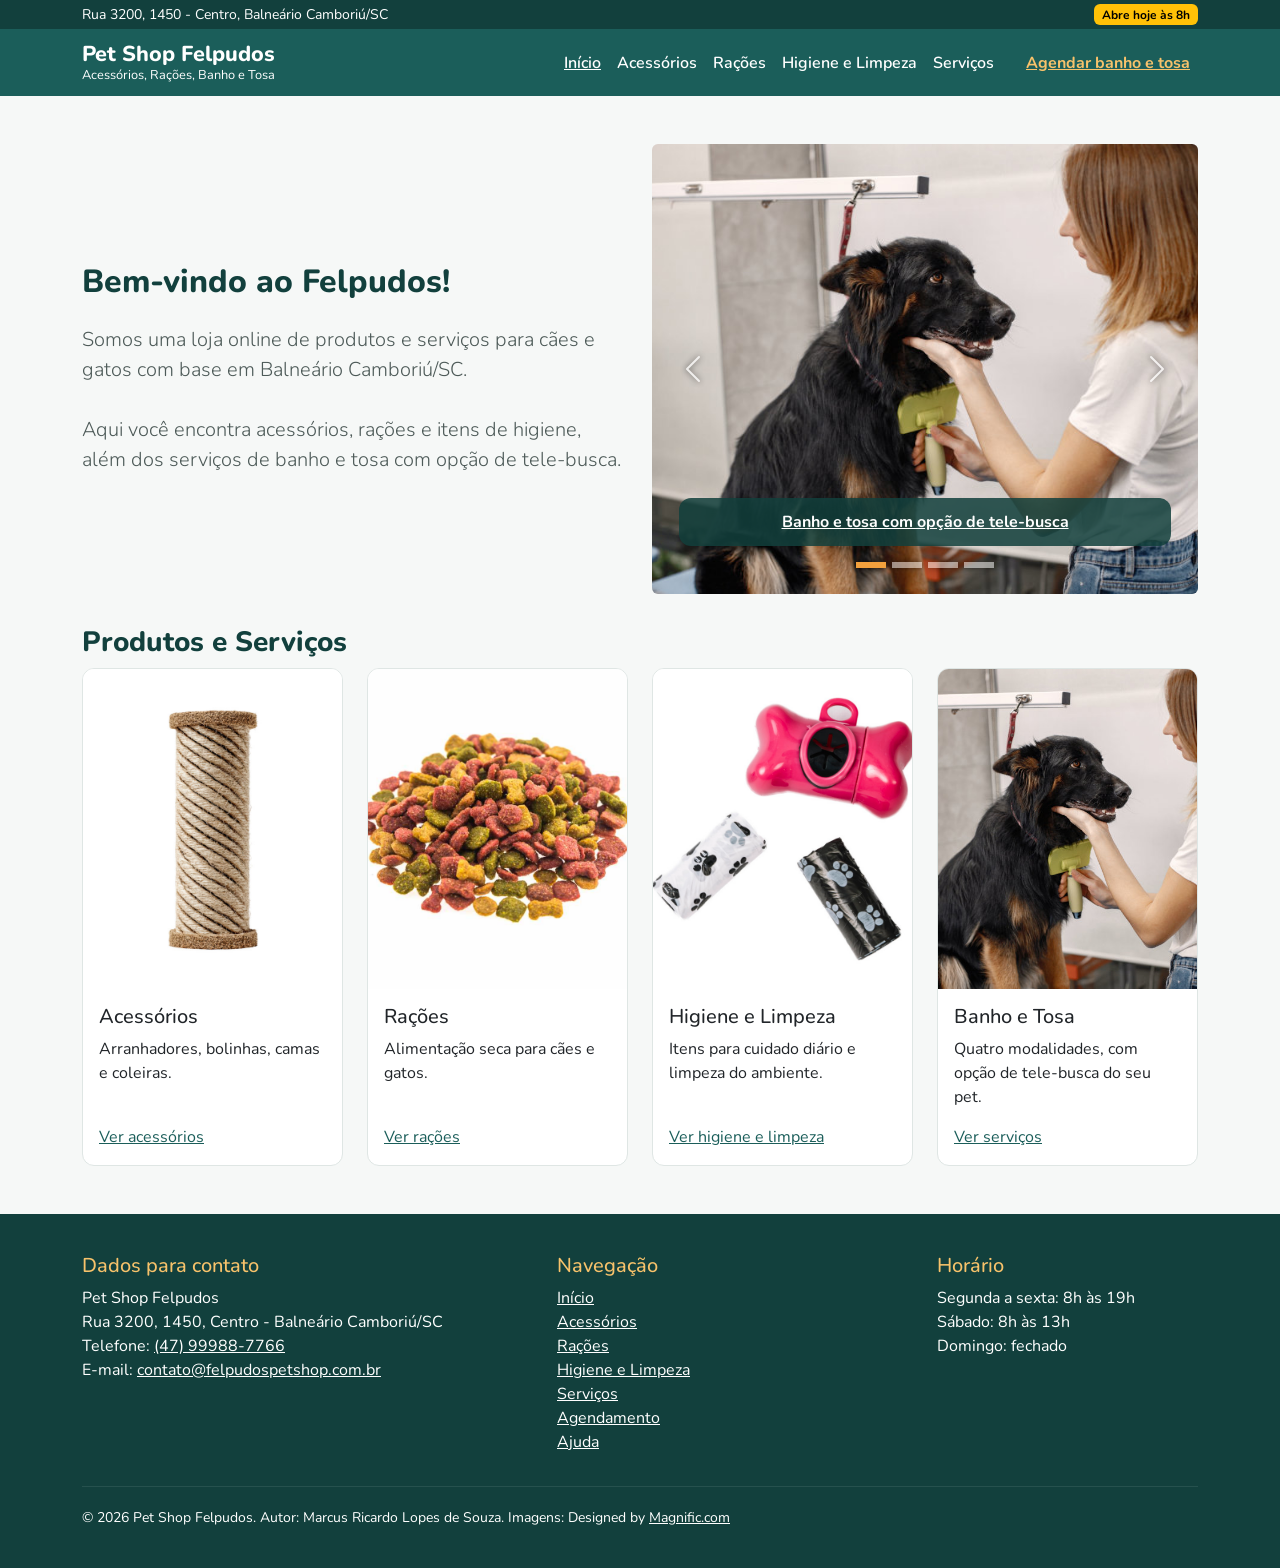
<file: index.html>
<!DOCTYPE html>
<html lang="pt-br">

<head>
    <meta charset="UTF-8">
    <meta name="viewport" content="width=device-width, initial-scale=1.0">
    <title>Pet Shop Felpudos - Acessórios, Rações, Banho e Tosa</title>

    <link rel="icon" href="assets/favicon.svg" type="image/svg+xml">
    <link rel="icon" href="assets/favicon.png" sizes="96x96">

    <!-- Utilizei a versão local do Bootstrap v5.3.8 para garantir disponibilidade -->
    <link rel="stylesheet" href="assets/vendor/bootstrap.min.css">
    
    <link rel="stylesheet" href="assets/css/estilo.css">
</head>

<body>
    <!-- Link de atalho (escondido até utilizarem o tab) -->
    <a class="visually-hidden-focusable link-atalho" href="#conteudo">Pular para o conteúdo principal</a>

    <!-- CABEÇALHO -->
    <header>

        <!-- Barra superior -->
        <div class="barra-superior">
            <div class="container d-flex flex-wrap justify-content-between align-items-center gap-2 py-1">
                <p class="mb-0 small">Rua 3200, 1450 - Centro, Balneário Camboriú/SC</p>
                <span id="situacao-loja" class="badge text-bg-secondary">Segunda a sexta, 8h às 19h</span>
            </div>
        </div>

        <!-- Menu de navegação: componente navbar do Bootstrap -->
        <nav class="navbar navbar-expand-lg navbar-felpudos" data-bs-theme="dark" aria-label="Menu principal">
            <div class="container">

                <h1 class="navbar-brand marca">
                    <a class="marca-nome" href="index.html">Pet Shop Felpudos</a>
                    <span class="marca-slogan">Acessórios, Rações, Banho e Tosa</span>
                </h1>

                <!-- Botão sanfona, exibido apenas em telas pequenas -->
                <button class="navbar-toggler" type="button"
                        data-bs-toggle="collapse" data-bs-target="#menuPrincipal"
                        aria-controls="menuPrincipal" aria-expanded="false"
                        aria-label="Abrir e fechar o menu de navegação">
                    <span class="navbar-toggler-icon"></span>
                </button>

                <div class="collapse navbar-collapse" id="menuPrincipal">
                    <ul class="navbar-nav ms-auto align-items-lg-center">
                        <!-- aria-current="page" marca a página atual para leitores de tela -->
                        <li class="nav-item"><a class="nav-link active" href="index.html" aria-current="page">Início</a></li>
                        <li class="nav-item"><a class="nav-link" href="acessorios.html">Acessórios</a></li>
                        <li class="nav-item"><a class="nav-link" href="racoes.html">Rações</a></li>
                        <li class="nav-item"><a class="nav-link" href="higiene.html">Higiene e Limpeza</a></li>
                        <li class="nav-item"><a class="nav-link" href="servicos.html">Serviços</a></li>
                        <!-- Chamada principal. Continua sendo um link (leva para outra página) -->
                        <li class="nav-item ms-lg-3">
                            <a class="nav-link link-destaque" href="agendamento.html">Agendar banho e tosa</a>
                        </li>
                    </ul>
                </div>

            </div>
        </nav>

    </header>

    <!-- CONTEÚDO PRINCIPAL -->
    <main id="conteudo">

        <section class="container secao">

            <div class="row align-items-center g-4">

                <div class="col-12 col-lg-6">
                    <h2>Bem-vindo ao Felpudos!</h2>
                    <p class="lead mb-0 mt-4">
                        Somos uma loja online de produtos e serviços para cães e gatos com base em Balneário Camboriú/SC.
                        <br><br>
                        Aqui você encontra acessórios, rações e itens de higiene, além dos serviços de banho e tosa com opção de tele-busca.
                    </p>
                </div>

                <!-- Carrossel de destaques: componente carousel do Bootstrap -->
                <div class="col-12 col-lg-6">
                    <div id="carrosselDestaques" class="carousel slide" data-bs-ride="carousel">

                        <div class="carousel-indicators">
                            <button type="button" data-bs-target="#carrosselDestaques" data-bs-slide-to="0" class="active" aria-current="true" aria-label="Destaque 1: banho e tosa"></button>
                            <button type="button" data-bs-target="#carrosselDestaques" data-bs-slide-to="1" aria-label="Destaque 2: acessórios"></button>
                            <button type="button" data-bs-target="#carrosselDestaques" data-bs-slide-to="2" aria-label="Destaque 3: rações"></button>
                            <button type="button" data-bs-target="#carrosselDestaques" data-bs-slide-to="3" aria-label="Destaque 4: higiene e limpeza"></button>
                        </div>

                        <div class="carousel-inner rounded">

                            <div class="carousel-item active" data-bs-interval="5000">
                                <img src="assets/images/servicos/banho-e-tosa.jpg" class="d-block w-100 imagem-carrossel" alt="Cachorro preto de grande porte sendo escovado por profissional de pet shop" width="800" height="534">
                                <div class="carousel-caption">
                                    <a class="link-carrossel" href="servicos.html">Banho e tosa com opção de tele-busca</a>
                                </div>
                            </div>

                            <div class="carousel-item" data-bs-interval="5000">
                                <img src="assets/images/acessorios/cama-almofadada-bege.jpg" class="d-block w-100 imagem-carrossel" alt="Cama para gatos com forro bege acolchoado e base preta impermeável" width="800" height="800">
                                <div class="carousel-caption">
                                    <a class="link-carrossel" href="acessorios.html">Acessórios para o conforto do seu pet</a>
                                </div>
                            </div>

                            <div class="carousel-item" data-bs-interval="5000">
                                <img src="assets/images/racoes/racao-seca-premium-gatos-castrados.jpg" class="d-block w-100 imagem-carrossel" alt="Pote rosa cheio de ração seca em grãos" width="800" height="800">
                                <div class="carousel-caption">
                                    <a class="link-carrossel" href="racoes.html">Rações para todas as fases da vida</a>
                                </div>
                            </div>

                            <div class="carousel-item" data-bs-interval="5000">
                                <img src="assets/images/higiene/caixa-de-areia-fechada.jpg" class="d-block w-100 imagem-carrossel" alt="Caixa de areia fechada bege com cobertura removível e areia sanitária" width="800" height="800">
                                <div class="carousel-caption">
                                    <a class="link-carrossel" href="higiene.html">Higiene e limpeza para o dia a dia</a>
                                </div>
                            </div>

                        </div>

                        <!-- Botões para controles manuais -->
                        <button class="carousel-control-prev" type="button" data-bs-target="#carrosselDestaques" data-bs-slide="prev">
                            <span class="carousel-control-prev-icon" aria-hidden="true"></span>
                            <span class="visually-hidden">Destaque anterior</span>
                        </button>
                        <button class="carousel-control-next" type="button" data-bs-target="#carrosselDestaques" data-bs-slide="next">
                            <span class="carousel-control-next-icon" aria-hidden="true"></span>
                            <span class="visually-hidden">Próximo destaque</span>
                        </button>

                    </div>
                </div>

            </div>

            <h3>Produtos e Serviços</h3>

            <!-- Uma coluna no celular, duas no tablet, quatro no desktop -->
            <div class="row g-4">

                <div class="col-12 col-sm-6 col-lg-3">
                    <article class="card h-100">
                        <img src="assets/images/acessorios/arranhador-sisal-natural-gatos.jpg" class="card-img-top" alt="Arranhador vertical cilíndrico, revestido em corda sisal bege, para gatos" width="800" height="800">
                        <div class="card-body d-flex flex-column">
                            <h4 class="card-title h5">Acessórios</h4>
                            <p class="card-text">Arranhadores, bolinhas, camas e coleiras.</p>
                            <p class="mb-0 mt-auto"><a href="acessorios.html">Ver acessórios</a></p>
                        </div>
                    </article>
                </div>

                <div class="col-12 col-sm-6 col-lg-3">
                    <article class="card h-100">
                        <img src="assets/images/racoes/racao-seca-caes-adultos.jpg" class="card-img-top" alt="Grãos de ração seca em formatos e cores variadas" width="800" height="800">
                        <div class="card-body d-flex flex-column">
                            <h4 class="card-title h5">Rações</h4>
                            <p class="card-text">Alimentação seca para cães e gatos.</p>
                            <p class="mb-0 mt-auto"><a href="racoes.html">Ver rações</a></p>
                        </div>
                    </article>
                </div>

                <div class="col-12 col-sm-6 col-lg-3">
                    <article class="card h-100">
                        <img src="assets/images/higiene/saquinhos-higienicos-com-dispenser.jpg" class="card-img-top" alt="Dispenser rosa em formato de osso ao lado de dois rolos de saquinhos com estampa de patinhas" width="800" height="800">
                        <div class="card-body d-flex flex-column">
                            <h4 class="card-title h5">Higiene e Limpeza</h4>
                            <p class="card-text">Itens para cuidado diário e limpeza do ambiente.</p>
                            <p class="mb-0 mt-auto"><a href="higiene.html">Ver higiene e limpeza</a></p>
                        </div>
                    </article>
                </div>

                <div class="col-12 col-sm-6 col-lg-3">
                    <article class="card h-100">
                        <img src="assets/images/servicos/banho-e-tosa.jpg" class="card-img-top" alt="Cachorro preto de grande porte sendo escovado por profissional de pet shop" width="800" height="534">
                        <div class="card-body d-flex flex-column">
                            <h4 class="card-title h5">Banho e Tosa</h4>
                            <p class="card-text">Quatro modalidades, com opção de tele-busca do seu pet.</p>
                            <p class="mb-0 mt-auto"><a href="servicos.html">Ver serviços</a></p>
                        </div>
                    </article>
                </div>

            </div>

        </section>

    </main>

    <footer class="rodape">
        <div class="container">
            <div class="row g-4">

                <div class="col-12 col-md-5">
                    <h2 class="h5">Dados para contato</h2>
                    <address class="mb-0">
                        Pet Shop Felpudos
                        <br>
                        Rua 3200, 1450, Centro - Balneário Camboriú/SC
                        <br>
                        Telefone: <a href="tel:+5547999887766">(47) 99988-7766</a>
                        <br>
                        E-mail: <a href="mailto:contato@felpudospetshop.com.br?subject=Contato%20pelo%20website">contato@felpudospetshop.com.br</a>
                    </address>
                </div>

                <div class="col-12 col-md-4">
                    <h2 class="h5">Navegação</h2>
                    <nav aria-label="Menu do rodapé">
                        <ul class="list-unstyled mb-0">
                            <li><a href="index.html">Início</a></li>
                            <li><a href="acessorios.html">Acessórios</a></li>
                            <li><a href="racoes.html">Rações</a></li>
                            <li><a href="higiene.html">Higiene e Limpeza</a></li>
                            <li><a href="servicos.html">Serviços</a></li>
                            <li><a href="agendamento.html">Agendamento</a></li>
                            <li><a href="ajuda.html">Ajuda</a></li>
                        </ul>
                    </nav>
                </div>

                <div class="col-12 col-md-3">
                    <h2 class="h5">Horário</h2>
                    <p class="mb-0">
                        Segunda a sexta: 8h às 19h
                        <br>
                        Sábado: 8h às 13h
                        <br>
                        Domingo: fechado
                    </p>
                </div>

            </div>

            <hr>

            <p class="mb-0 small">
                &copy; <span id="ano-atual">2026</span> Pet Shop Felpudos.
                Autor: Marcus Ricardo Lopes de Souza.
                Imagens: Designed by <a href="https://www.magnific.com">Magnific.com</a>
            </p>
        </div>
    </footer>

    <script src="assets/vendor/bootstrap.bundle.min.js"></script>
    <script src="assets/js/principal.js"></script>

</body>
</html>
</file>
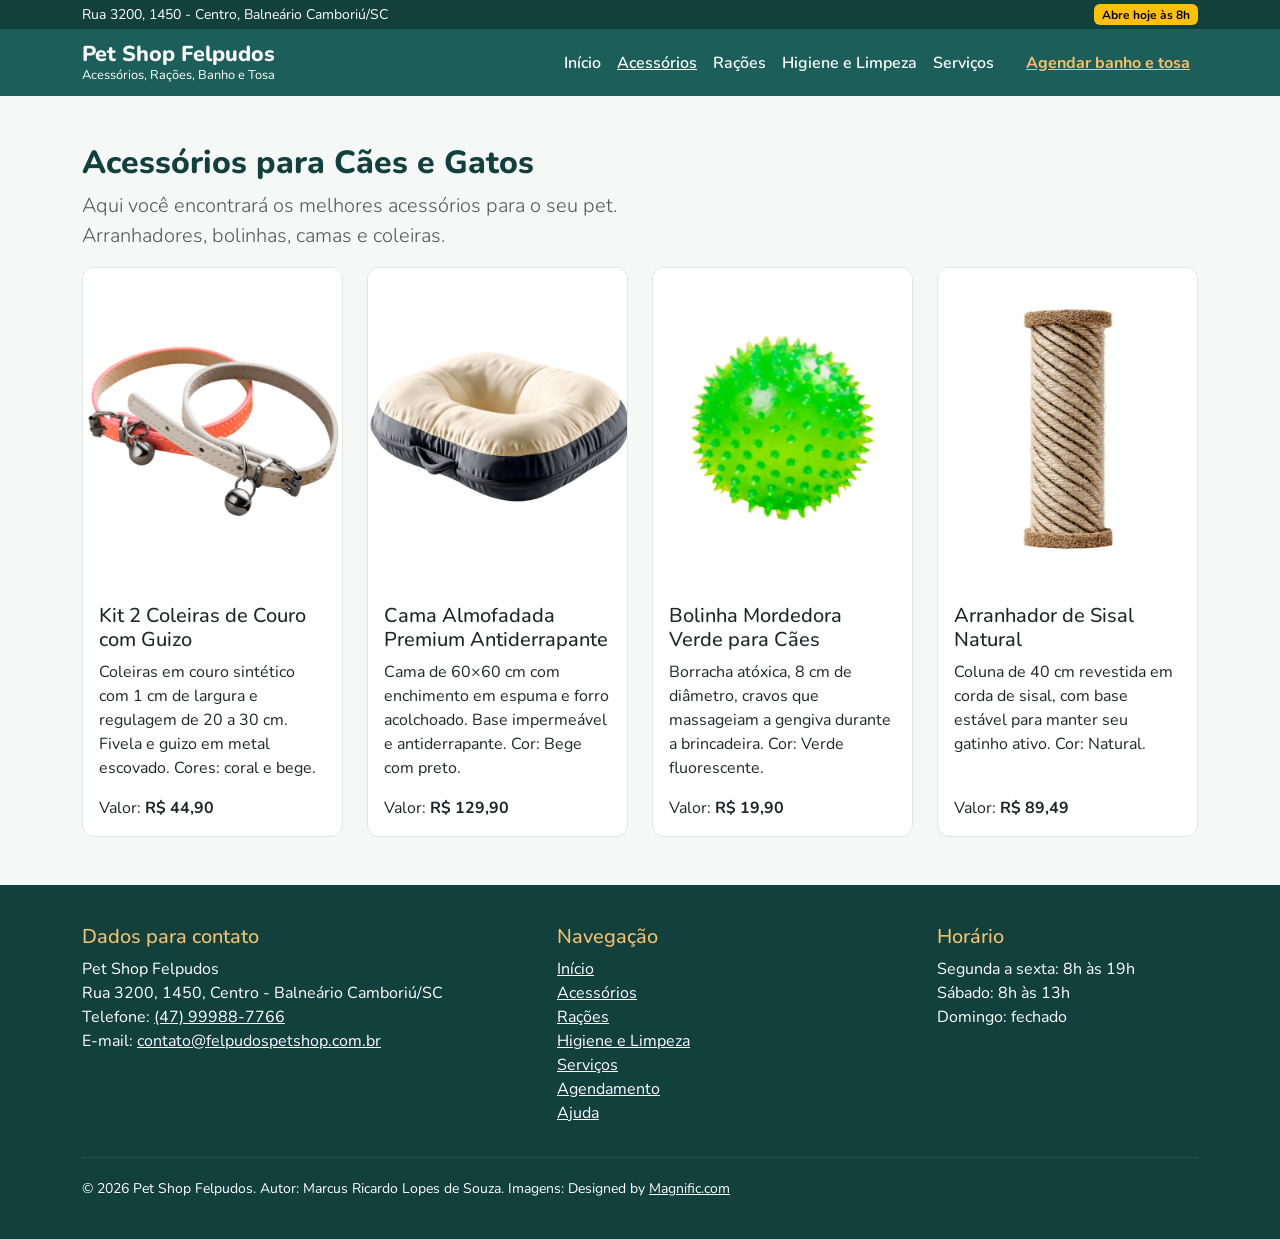
<file: acessorios.html>
<!DOCTYPE html>
<html lang="pt-br">

<head>
    <meta charset="UTF-8">
    <meta name="viewport" content="width=device-width, initial-scale=1.0">
    <title>Acessórios - Pet Shop Felpudos</title>
    
    <link rel="icon" href="assets/favicon.svg" type="image/svg+xml">
    <link rel="icon" href="assets/favicon.png" sizes="96x96">

    <!-- Utilizei a versão local do Bootstrap v5.3.8 para garantir disponibilidade -->
    <link rel="stylesheet" href="assets/vendor/bootstrap.min.css">
    
    <link rel="stylesheet" href="assets/css/estilo.css">
</head>

<body>
    <!-- Link de atalho (escondido até utilizarem o tab) -->
    <a class="visually-hidden-focusable link-atalho" href="#conteudo">Pular para o conteúdo principal</a>

    <!-- CABEÇALHO -->
    <header>

        <!-- Barra superior -->
        <div class="barra-superior">
            <div class="container d-flex flex-wrap justify-content-between align-items-center gap-2 py-1">
                <p class="mb-0 small">Rua 3200, 1450 - Centro, Balneário Camboriú/SC</p>
                <span id="situacao-loja" class="badge text-bg-secondary">Segunda a sexta, 8h às 19h</span>
            </div>
        </div>

        <!-- Menu de navegação: componente navbar do Bootstrap -->
        <nav class="navbar navbar-expand-lg navbar-felpudos" data-bs-theme="dark" aria-label="Menu principal">
            <div class="container">

                <h1 class="navbar-brand marca">
                    <a class="marca-nome" href="index.html">Pet Shop Felpudos</a>
                    <span class="marca-slogan">Acessórios, Rações, Banho e Tosa</span>
                </h1>

                <!-- Botão sanfona, exibido apenas em telas pequenas -->
                <button class="navbar-toggler" type="button"
                        data-bs-toggle="collapse" data-bs-target="#menuPrincipal"
                        aria-controls="menuPrincipal" aria-expanded="false"
                        aria-label="Abrir e fechar o menu de navegação">
                    <span class="navbar-toggler-icon"></span>
                </button>

                <div class="collapse navbar-collapse" id="menuPrincipal">
                    <ul class="navbar-nav ms-auto align-items-lg-center">
                        <!-- aria-current="page" marca a página atual para leitores de tela -->
                        <li class="nav-item"><a class="nav-link" href="index.html">Início</a></li>
                        <li class="nav-item"><a class="nav-link active" href="acessorios.html" aria-current="page">Acessórios</a></li>
                        <li class="nav-item"><a class="nav-link" href="racoes.html">Rações</a></li>
                        <li class="nav-item"><a class="nav-link" href="higiene.html">Higiene e Limpeza</a></li>
                        <li class="nav-item"><a class="nav-link" href="servicos.html">Serviços</a></li>
                        <!-- Chamada principal. Continua sendo um link (leva para outra página) -->
                        <li class="nav-item ms-lg-3">
                            <a class="nav-link link-destaque" href="agendamento.html">Agendar banho e tosa</a>
                        </li>
                    </ul>
                </div>

            </div>
        </nav>

    </header>

    <!-- CONTEÚDO PRINCIPAL -->
    <main id="conteudo">

        <section class="container secao">
            <h2>Acessórios para Cães e Gatos</h2>
            <p class="lead">
                Aqui você encontrará os melhores acessórios para o seu pet.
                <br>
                Arranhadores, bolinhas, camas e coleiras.
            </p>

            <!-- Quatro produtos: uma coluna no celular, duas no tablet, quatro no desktop -->
            <div class="row g-4">

                <div class="col-12 col-sm-6 col-lg-3">
                    <article class="card h-100">
                        <img src="assets/images/acessorios/kit-coleiras-de-couro-com-guizo.jpg" class="card-img-top" alt="Duas coleiras de couro com guizo para gatos, uma coral e uma bege" width="800" height="800">
                        <div class="card-body d-flex flex-column">
                            <h3 class="card-title h5">Kit 2 Coleiras de Couro com Guizo</h3>
                            <p class="card-text">Coleiras em couro sintético com 1 cm de largura e regulagem de 20 a 30 cm. Fivela e guizo em metal escovado. Cores: coral e bege.</p>
                            <p class="mb-0 mt-auto">Valor: <strong>R$ 44,90</strong></p>
                        </div>
                    </article>
                </div>

                <div class="col-12 col-sm-6 col-lg-3">
                    <article class="card h-100">
                        <img src="assets/images/acessorios/cama-almofadada-bege.jpg" class="card-img-top" alt="Cama para gatos com forro bege acolchoado e base preta impermeável" width="800" height="800">
                        <div class="card-body d-flex flex-column">
                            <h3 class="card-title h5">Cama Almofadada Premium Antiderrapante</h3>
                            <p class="card-text">Cama de 60×60 cm com enchimento em espuma e forro acolchoado. Base impermeável e antiderrapante. Cor: Bege com preto.</p>
                            <p class="mb-0 mt-auto">Valor: <strong>R$ 129,90</strong></p>
                        </div>
                    </article>
                </div>

                <div class="col-12 col-sm-6 col-lg-3">
                    <article class="card h-100">
                        <img src="assets/images/acessorios/bolinha-mordedora-caes-verde.jpg" class="card-img-top" alt="Bolinha mordedora para cães, com cravos na cor verde fluorescente" width="800" height="800">
                        <div class="card-body d-flex flex-column">
                            <h3 class="card-title h5">Bolinha Mordedora Verde para Cães</h3>
                            <p class="card-text">Borracha atóxica, 8 cm de diâmetro, cravos que massageiam a gengiva durante a brincadeira. Cor: Verde fluorescente.</p>
                            <p class="mb-0 mt-auto">Valor: <strong>R$ 19,90</strong></p>
                        </div>
                    </article>
                </div>

                <div class="col-12 col-sm-6 col-lg-3">
                    <article class="card h-100">
                        <img src="assets/images/acessorios/arranhador-sisal-natural-gatos.jpg" class="card-img-top" alt="Arranhador vertical cilíndrico, revestido em corda sisal bege, para gatos" width="800" height="800">
                        <div class="card-body d-flex flex-column">
                            <h3 class="card-title h5">Arranhador de Sisal Natural</h3>
                            <p class="card-text">Coluna de 40 cm revestida em corda de sisal, com base estável para manter seu gatinho ativo. Cor: Natural.</p>
                            <p class="mb-0 mt-auto">Valor: <strong>R$ 89,49</strong></p>
                        </div>
                    </article>
                </div>

            </div>

        </section>

    </main>

    <footer class="rodape">
        <div class="container">
            <div class="row g-4">

                <div class="col-12 col-md-5">
                    <h2 class="h5">Dados para contato</h2>
                    <address class="mb-0">
                        Pet Shop Felpudos
                        <br>
                        Rua 3200, 1450, Centro - Balneário Camboriú/SC
                        <br>
                        Telefone: <a href="tel:+5547999887766">(47) 99988-7766</a>
                        <br>
                        E-mail: <a href="mailto:contato@felpudospetshop.com.br?subject=Contato%20pelo%20website">contato@felpudospetshop.com.br</a>
                    </address>
                </div>

                <div class="col-12 col-md-4">
                    <h2 class="h5">Navegação</h2>
                    <nav aria-label="Menu do rodapé">
                        <ul class="list-unstyled mb-0">
                            <li><a href="index.html">Início</a></li>
                            <li><a href="acessorios.html">Acessórios</a></li>
                            <li><a href="racoes.html">Rações</a></li>
                            <li><a href="higiene.html">Higiene e Limpeza</a></li>
                            <li><a href="servicos.html">Serviços</a></li>
                            <li><a href="agendamento.html">Agendamento</a></li>
                            <li><a href="ajuda.html">Ajuda</a></li>
                        </ul>
                    </nav>
                </div>

                <div class="col-12 col-md-3">
                    <h2 class="h5">Horário</h2>
                    <p class="mb-0">
                        Segunda a sexta: 8h às 19h
                        <br>
                        Sábado: 8h às 13h
                        <br>
                        Domingo: fechado
                    </p>
                </div>

            </div>

            <hr>

            <p class="mb-0 small">
                &copy; <span id="ano-atual">2026</span> Pet Shop Felpudos.
                Autor: Marcus Ricardo Lopes de Souza.
                Imagens: Designed by <a href="https://www.magnific.com">Magnific.com</a>
            </p>
        </div>
    </footer>

    <script src="assets/vendor/bootstrap.bundle.min.js"></script>
    <script src="assets/js/principal.js"></script>

</body>
</html>
</file>
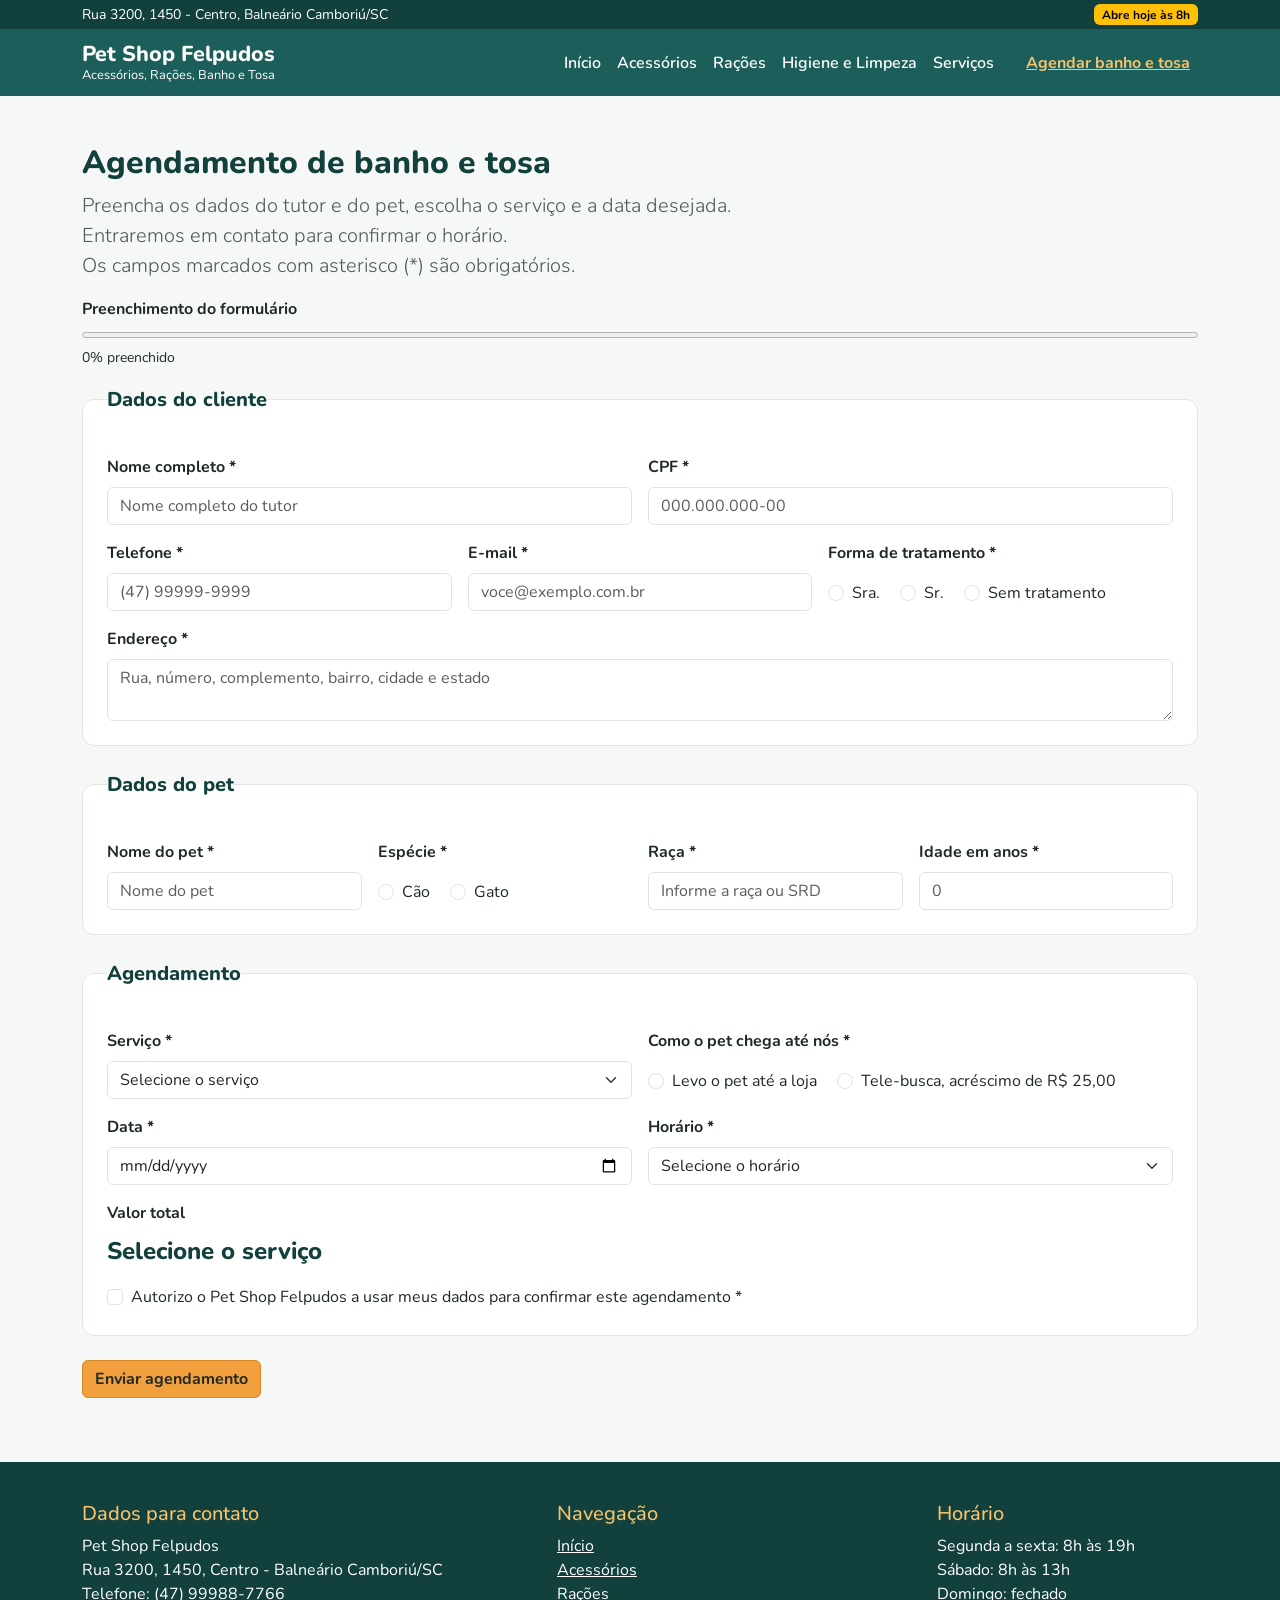
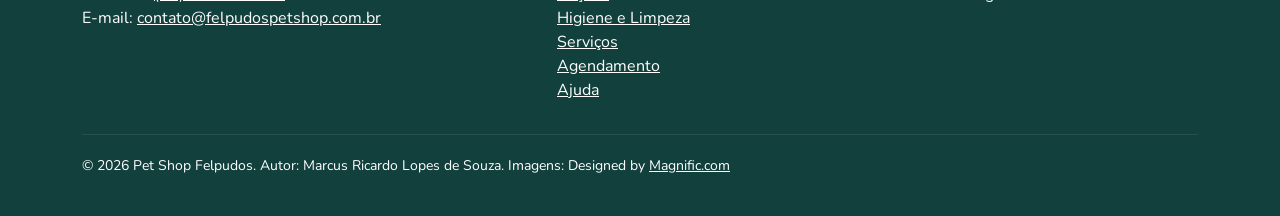
<file: agendamento.html>
<!DOCTYPE html>
<html lang="pt-br">

<head>
    <meta charset="UTF-8">
    <meta name="viewport" content="width=device-width, initial-scale=1.0">
    <title>Agendamento - Pet Shop Felpudos</title>

    <link rel="icon" href="assets/favicon.svg" type="image/svg+xml">
    <link rel="icon" href="assets/favicon.png" sizes="96x96">

    <!-- Utilizei a versão local do Bootstrap v5.3.8 para garantir disponibilidade -->
    <link rel="stylesheet" href="assets/vendor/bootstrap.min.css">
    
    <link rel="stylesheet" href="assets/css/estilo.css">
</head>

<body>
    <!-- Link de atalho (escondido até utilizarem o tab) -->
    <a class="visually-hidden-focusable link-atalho" href="#conteudo">Pular para o conteúdo principal</a>

    <!-- CABEÇALHO -->
    <header>

        <!-- Barra superior -->
        <div class="barra-superior">
            <div class="container d-flex flex-wrap justify-content-between align-items-center gap-2 py-1">
                <p class="mb-0 small">Rua 3200, 1450 - Centro, Balneário Camboriú/SC</p>
                <span id="situacao-loja" class="badge text-bg-secondary">Segunda a sexta, 8h às 19h</span>
            </div>
        </div>

        <!-- Menu de navegação: componente navbar do Bootstrap -->
        <nav class="navbar navbar-expand-lg navbar-felpudos" data-bs-theme="dark" aria-label="Menu principal">
            <div class="container">

                <h1 class="navbar-brand marca">
                    <a class="marca-nome" href="index.html">Pet Shop Felpudos</a>
                    <span class="marca-slogan">Acessórios, Rações, Banho e Tosa</span>
                </h1>

                <!-- Botão sanfona, exibido apenas em telas pequenas -->
                <button class="navbar-toggler" type="button"
                        data-bs-toggle="collapse" data-bs-target="#menuPrincipal"
                        aria-controls="menuPrincipal" aria-expanded="false"
                        aria-label="Abrir e fechar o menu de navegação">
                    <span class="navbar-toggler-icon"></span>
                </button>

                <div class="collapse navbar-collapse" id="menuPrincipal">
                    <ul class="navbar-nav ms-auto align-items-lg-center">
                        <!-- aria-current="page" marca a página atual para leitores de tela -->
                        <li class="nav-item"><a class="nav-link" href="index.html">Início</a></li>
                        <li class="nav-item"><a class="nav-link" href="acessorios.html">Acessórios</a></li>
                        <li class="nav-item"><a class="nav-link" href="racoes.html">Rações</a></li>
                        <li class="nav-item"><a class="nav-link" href="higiene.html">Higiene e Limpeza</a></li>
                        <li class="nav-item"><a class="nav-link" href="servicos.html">Serviços</a></li>
                        <!-- Chamada principal. Continua sendo um link (leva para outra página) -->
                        <li class="nav-item ms-lg-3">
                            <a class="nav-link link-destaque active" href="agendamento.html" aria-current="page">Agendar banho e tosa</a>
                        </li>
                    </ul>
                </div>

            </div>
        </nav>

    </header>

    <!-- CONTEÚDO PRINCIPAL -->
    <main id="conteudo">

        <section class="container secao">
            <h2>Agendamento de banho e tosa</h2>
            <p class="lead">
                Preencha os dados do tutor e do pet, escolha o serviço e a data desejada.
                <br>
                Entraremos em contato para confirmar o horário.
                <br>
                Os campos marcados com asterisco (*) são obrigatórios.
            </p>

            <!-- Uso POST pois a ficha traz dados pessoais e não deve aparecer na URL. O FormSubmit encaminha o conteúdo por e-mail, sem precisar de servidor próprio. -->
            <form class="formulario-agendamento" id="formularioAgendamento" action="https://formsubmit.co/3ec2c56084bdc8e216fbc917b69d6685" method="POST">

                <!-- Assunto da mensagem que o FormSubmit envia -->
                <input type="hidden" name="_subject" value="Novo agendamento pelo site">
                <!-- Desabilitando o captcha do FormSubmit -->
                <input type="hidden" name="_captcha" value="false">

                <!-- Barra atualizada pelo agendamento.js conforme os campos obrigatórios ficam válidos -->
                <p class="barra-preenchimento">
                    <label class="form-label" for="preenchimento">Preenchimento do formulário</label>
                    <progress id="preenchimento" max="100" value="0"></progress>
                    <span class="small" id="percentual">0% preenchido</span>
                </p>

                <fieldset>
                    <legend>Dados do cliente</legend>

                    <div class="row g-3">

                        <div class="col-12 col-md-6">
                            <label class="form-label" for="nome">Nome completo *</label>
                            <input class="form-control" type="text" id="nome" name="nome" placeholder="Nome completo do tutor" autocomplete="name" required>
                        </div>

                        <div class="col-12 col-md-6">
                            <label class="form-label" for="cpf">CPF *</label>
                            <input class="form-control" type="text" id="cpf" name="cpf" placeholder="000.000.000-00" maxlength="14" required>
                            <!-- O agendamento.js acrescenta is-invalid ao campo para este aviso aparecer -->
                            <div class="invalid-feedback">Informe os 11 dígitos do CPF.</div>
                        </div>

                        <div class="col-12 col-md-4">
                            <label class="form-label" for="telefone">Telefone *</label>
                            <input class="form-control" type="tel" id="telefone" name="telefone" placeholder="(47) 99999-9999" autocomplete="tel" required>
                        </div>

                        <div class="col-12 col-md-4">
                            <label class="form-label" for="email">E-mail *</label>
                            <input class="form-control" type="email" id="email" name="email" placeholder="voce@exemplo.com.br" autocomplete="email" required>
                        </div>

                        <!-- Grupo de opções em fieldset aninhado, para o leitor de tela ler a pergunta junto de cada opção -->
                        <fieldset class="grupo-opcoes col-12 col-md-4">
                            <legend>Forma de tratamento *</legend>
                            <div class="form-check form-check-inline">
                                <input class="form-check-input" type="radio" id="tratamento-sra" name="tratamento" value="Sra." required>
                                <label class="form-check-label" for="tratamento-sra">Sra.</label>
                            </div>
                            <div class="form-check form-check-inline">
                                <input class="form-check-input" type="radio" id="tratamento-sr" name="tratamento" value="Sr.">
                                <label class="form-check-label" for="tratamento-sr">Sr.</label>
                            </div>
                            <div class="form-check form-check-inline">
                                <input class="form-check-input" type="radio" id="tratamento-nenhum" name="tratamento" value="Sem tratamento">
                                <label class="form-check-label" for="tratamento-nenhum">Sem tratamento</label>
                            </div>
                        </fieldset>

                        <div class="col-12">
                            <label class="form-label" for="endereco">Endereço *</label>
                            <textarea class="form-control" id="endereco" name="endereco" rows="2" placeholder="Rua, número, complemento, bairro, cidade e estado" autocomplete="street-address" required></textarea>
                        </div>

                    </div>
                </fieldset>

                <fieldset>
                    <legend>Dados do pet</legend>

                    <div class="row g-3">

                        <div class="col-12 col-md-3">
                            <label class="form-label" for="pet-nome">Nome do pet *</label>
                            <input class="form-control" type="text" id="pet-nome" name="pet_nome" placeholder="Nome do pet" required>
                        </div>

                        <fieldset class="grupo-opcoes col-12 col-md-3">
                            <legend>Espécie *</legend>
                            <div class="form-check form-check-inline">
                                <input class="form-check-input" type="radio" id="especie-cao" name="pet_especie" value="Cão" required>
                                <label class="form-check-label" for="especie-cao">Cão</label>
                            </div>
                            <div class="form-check form-check-inline">
                                <input class="form-check-input" type="radio" id="especie-gato" name="pet_especie" value="Gato">
                                <label class="form-check-label" for="especie-gato">Gato</label>
                            </div>
                        </fieldset>

                        <div class="col-12 col-md-3">
                            <label class="form-label" for="pet-raca">Raça *</label>
                            <input class="form-control" type="text" id="pet-raca" name="pet_raca" placeholder="Informe a raça ou SRD" required>
                        </div>

                        <div class="col-12 col-md-3">
                            <label class="form-label" for="pet-idade">Idade em anos *</label>
                            <input class="form-control" type="number" id="pet-idade" name="pet_idade" placeholder="0" min="0" max="30" required>
                        </div>

                    </div>
                </fieldset>

                <fieldset>
                    <legend>Agendamento</legend>

                    <div class="row g-3">

                        <div class="col-12 col-md-6">
                            <label class="form-label" for="servico">Serviço *</label>
                            <select class="form-select" id="servico" name="servico" required>
                                <option value="">Selecione o serviço</option>
                                <option value="Banho Básico">Banho Básico - R$ 60,00</option>
                                <option value="Banho Premium">Banho Premium - R$ 100,00</option>
                                <option value="Tosa Higiênica">Tosa Higiênica - R$ 70,00</option>
                                <option value="Tosa Premium">Tosa Premium - R$ 130,00</option>
                            </select>
                        </div>

                        <fieldset class="grupo-opcoes col-12 col-md-6">
                            <legend>Como o pet chega até nós *</legend>
                            <div class="form-check form-check-inline">
                                <input class="form-check-input" type="radio" id="modalidade-local" name="modalidade" value="Entrega no local" required>
                                <label class="form-check-label" for="modalidade-local">Levo o pet até a loja</label>
                            </div>
                            <div class="form-check form-check-inline">
                                <input class="form-check-input" type="radio" id="modalidade-telebusca" name="modalidade" value="Tele-busca">
                                <label class="form-check-label" for="modalidade-telebusca">Tele-busca, acréscimo de R$ 25,00</label>
                            </div>
                        </fieldset>

                        <div class="col-12 col-md-6">
                            <label class="form-label" for="data">Data *</label>
                            <input class="form-control" type="date" id="data" name="data" required>
                            <div class="invalid-feedback">Escolha uma data a partir de amanhã, de segunda a sábado.</div>
                        </div>

                        <div class="col-12 col-md-6">
                            <label class="form-label" for="horario">Horário *</label>
                            <select class="form-select" id="horario" name="horario" required>
                                <option value="">Selecione o horário</option>
                                <option value="08:00">08:00</option>
                                <option value="09:00">09:00</option>
                                <option value="10:00">10:00</option>
                                <option value="11:00">11:00</option>
                                <option value="12:00">12:00</option>
                                <option value="13:00">13:00</option>
                                <option value="14:00">14:00</option>
                                <option value="15:00">15:00</option>
                                <option value="16:00">16:00</option>
                                <option value="17:00">17:00</option>
                                <option value="18:00">18:00</option>
                            </select>
                        </div>

                        <div class="col-12">
                            <label class="form-label" for="valor-total">Valor total</label>
                            <!-- O for lista os identificadores dos campos que entram no cálculo -->
                            <output class="valor-total" id="valor-total" for="servico modalidade-local modalidade-telebusca">Selecione o serviço</output>
                            <!-- O output não é enviado no POST, então o valor segue junto por um campo oculto -->
                            <input type="hidden" id="valor-total-envio" name="valor_total">
                        </div>

                        <div class="col-12">
                            <div class="form-check">
                                <input class="form-check-input" type="checkbox" id="aceite" name="aceite" value="Sim" required>
                                <label class="form-check-label" for="aceite">Autorizo o Pet Shop Felpudos a usar meus dados para confirmar este agendamento *</label>
                            </div>
                        </div>

                    </div>
                </fieldset>

                <p>
                    <button class="btn botao-enviar" type="submit">Enviar agendamento</button>
                </p>

            </form>

        </section>

    </main>

    <footer class="rodape">
        <div class="container">
            <div class="row g-4">

                <div class="col-12 col-md-5">
                    <h2 class="h5">Dados para contato</h2>
                    <address class="mb-0">
                        Pet Shop Felpudos
                        <br>
                        Rua 3200, 1450, Centro - Balneário Camboriú/SC
                        <br>
                        Telefone: <a href="tel:+5547999887766">(47) 99988-7766</a>
                        <br>
                        E-mail: <a href="mailto:contato@felpudospetshop.com.br?subject=Contato%20pelo%20website">contato@felpudospetshop.com.br</a>
                    </address>
                </div>

                <div class="col-12 col-md-4">
                    <h2 class="h5">Navegação</h2>
                    <nav aria-label="Menu do rodapé">
                        <ul class="list-unstyled mb-0">
                            <li><a href="index.html">Início</a></li>
                            <li><a href="acessorios.html">Acessórios</a></li>
                            <li><a href="racoes.html">Rações</a></li>
                            <li><a href="higiene.html">Higiene e Limpeza</a></li>
                            <li><a href="servicos.html">Serviços</a></li>
                            <li><a href="agendamento.html">Agendamento</a></li>
                            <li><a href="ajuda.html">Ajuda</a></li>
                        </ul>
                    </nav>
                </div>

                <div class="col-12 col-md-3">
                    <h2 class="h5">Horário</h2>
                    <p class="mb-0">
                        Segunda a sexta: 8h às 19h
                        <br>
                        Sábado: 8h às 13h
                        <br>
                        Domingo: fechado
                    </p>
                </div>

            </div>

            <hr>

            <p class="mb-0 small">
                &copy; <span id="ano-atual">2026</span> Pet Shop Felpudos.
                Autor: Marcus Ricardo Lopes de Souza.
                Imagens: Designed by <a href="https://www.magnific.com">Magnific.com</a>
            </p>
        </div>
    </footer>

    <script src="assets/vendor/bootstrap.bundle.min.js"></script>
    <script src="assets/js/principal.js"></script>
    <script src="assets/js/agendamento.js"></script>

</body>
</html>
</file>
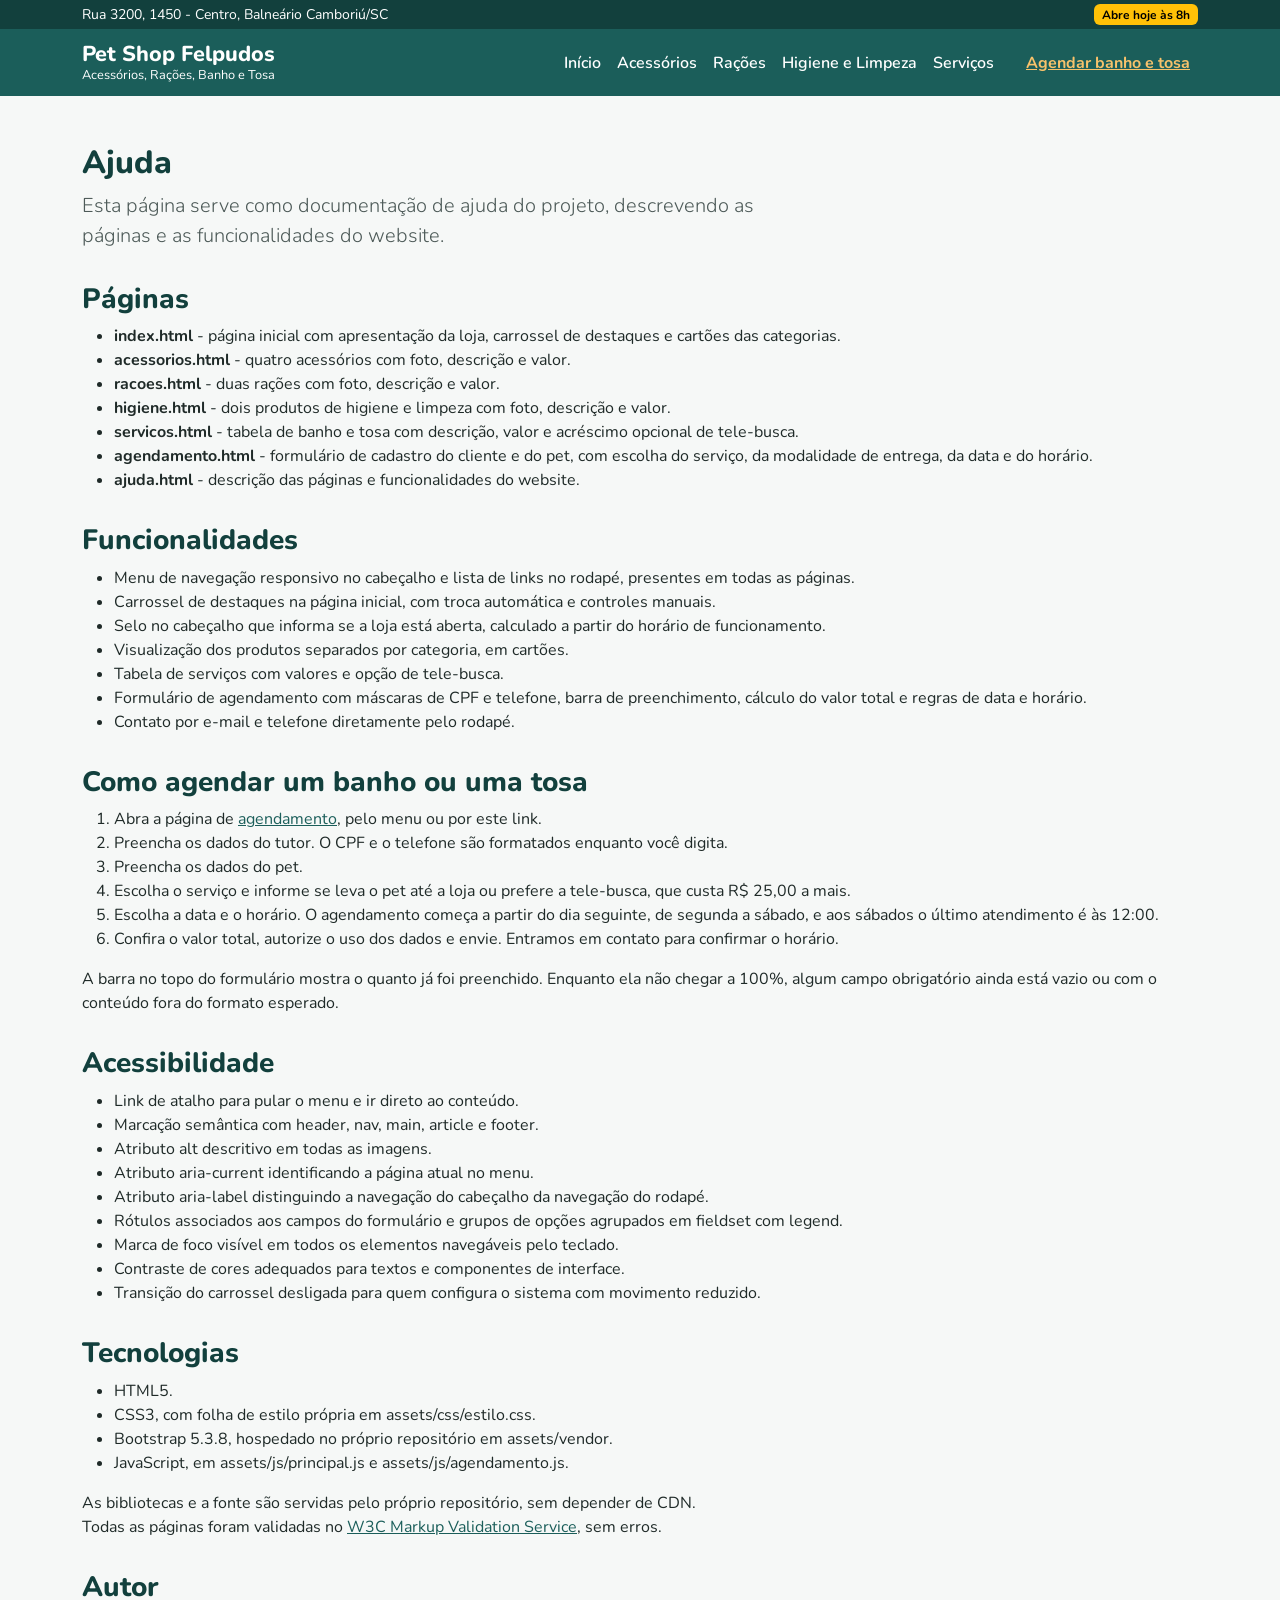
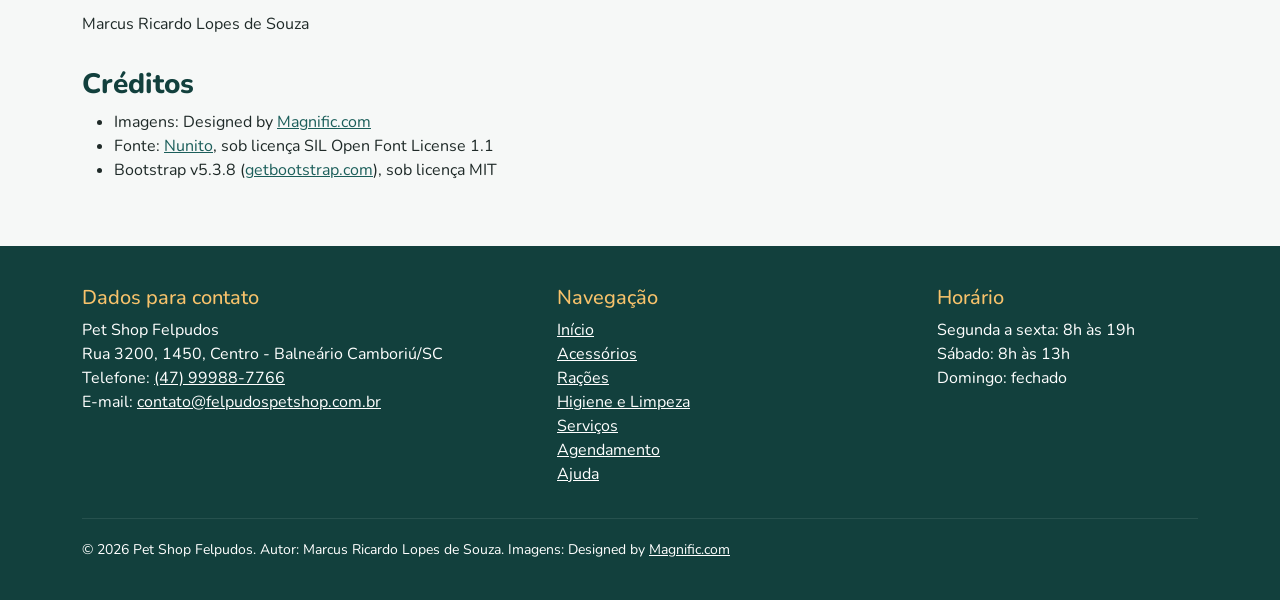
<file: ajuda.html>
<!DOCTYPE html>
<html lang="pt-br">

<head>
    <meta charset="UTF-8">
    <meta name="viewport" content="width=device-width, initial-scale=1.0">
    <title>Ajuda - Pet Shop Felpudos</title>
    
    <link rel="icon" href="assets/favicon.svg" type="image/svg+xml">
    <link rel="icon" href="assets/favicon.png" sizes="96x96">

    <!-- Utilizei a versão local do Bootstrap v5.3.8 para garantir disponibilidade -->
    <link rel="stylesheet" href="assets/vendor/bootstrap.min.css">
    
    <link rel="stylesheet" href="assets/css/estilo.css">
</head>

<body>
    <!-- Link de atalho (escondido até utilizarem o tab) -->
    <a class="visually-hidden-focusable link-atalho" href="#conteudo">Pular para o conteúdo principal</a>

    <!-- CABEÇALHO -->
    <header>

        <!-- Barra superior -->
        <div class="barra-superior">
            <div class="container d-flex flex-wrap justify-content-between align-items-center gap-2 py-1">
                <p class="mb-0 small">Rua 3200, 1450 - Centro, Balneário Camboriú/SC</p>
                <span id="situacao-loja" class="badge text-bg-secondary">Segunda a sexta, 8h às 19h</span>
            </div>
        </div>

        <!-- Menu de navegação: componente navbar do Bootstrap -->
        <nav class="navbar navbar-expand-lg navbar-felpudos" data-bs-theme="dark" aria-label="Menu principal">
            <div class="container">

                <h1 class="navbar-brand marca">
                    <a class="marca-nome" href="index.html">Pet Shop Felpudos</a>
                    <span class="marca-slogan">Acessórios, Rações, Banho e Tosa</span>
                </h1>

                <!-- Botão sanfona, exibido apenas em telas pequenas -->
                <button class="navbar-toggler" type="button"
                        data-bs-toggle="collapse" data-bs-target="#menuPrincipal"
                        aria-controls="menuPrincipal" aria-expanded="false"
                        aria-label="Abrir e fechar o menu de navegação">
                    <span class="navbar-toggler-icon"></span>
                </button>

                <!-- Ajuda não tem item no menu, então nenhum link recebe active nesta página -->
                <div class="collapse navbar-collapse" id="menuPrincipal">
                    <ul class="navbar-nav ms-auto align-items-lg-center">
                        <li class="nav-item"><a class="nav-link" href="index.html">Início</a></li>
                        <li class="nav-item"><a class="nav-link" href="acessorios.html">Acessórios</a></li>
                        <li class="nav-item"><a class="nav-link" href="racoes.html">Rações</a></li>
                        <li class="nav-item"><a class="nav-link" href="higiene.html">Higiene e Limpeza</a></li>
                        <li class="nav-item"><a class="nav-link" href="servicos.html">Serviços</a></li>
                        <!-- Chamada principal. Continua sendo um link (leva para outra página) -->
                        <li class="nav-item ms-lg-3">
                            <a class="nav-link link-destaque" href="agendamento.html">Agendar banho e tosa</a>
                        </li>
                    </ul>
                </div>

            </div>
        </nav>

    </header>

    <!-- CONTEÚDO PRINCIPAL -->
    <main id="conteudo">

        <section class="container secao">
            <h2>Ajuda</h2>
            <p class="lead">
                Esta página serve como documentação de ajuda do projeto, descrevendo as páginas e as funcionalidades do website.
            </p>

            <h3>Páginas</h3>
            <ul>
                <li><strong>index.html</strong> - página inicial com apresentação da loja, carrossel de destaques e cartões das categorias.</li>
                <li><strong>acessorios.html</strong> - quatro acessórios com foto, descrição e valor.</li>
                <li><strong>racoes.html</strong> - duas rações com foto, descrição e valor.</li>
                <li><strong>higiene.html</strong> - dois produtos de higiene e limpeza com foto, descrição e valor.</li>
                <li><strong>servicos.html</strong> - tabela de banho e tosa com descrição, valor e acréscimo opcional de tele-busca.</li>
                <li><strong>agendamento.html</strong> - formulário de cadastro do cliente e do pet, com escolha do serviço, da modalidade de entrega, da data e do horário.</li>
                <li><strong>ajuda.html</strong> - descrição das páginas e funcionalidades do website.</li>
            </ul>

            <h3>Funcionalidades</h3>
            <ul>
                <li>Menu de navegação responsivo no cabeçalho e lista de links no rodapé, presentes em todas as páginas.</li>
                <li>Carrossel de destaques na página inicial, com troca automática e controles manuais.</li>
                <li>Selo no cabeçalho que informa se a loja está aberta, calculado a partir do horário de funcionamento.</li>
                <li>Visualização dos produtos separados por categoria, em cartões.</li>
                <li>Tabela de serviços com valores e opção de tele-busca.</li>
                <li>Formulário de agendamento com máscaras de CPF e telefone, barra de preenchimento, cálculo do valor total e regras de data e horário.</li>
                <li>Contato por e-mail e telefone diretamente pelo rodapé.</li>
            </ul>

            <h3>Como agendar um banho ou uma tosa</h3>
            <ol>
                <li>Abra a página de <a href="agendamento.html">agendamento</a>, pelo menu ou por este link.</li>
                <li>Preencha os dados do tutor. O CPF e o telefone são formatados enquanto você digita.</li>
                <li>Preencha os dados do pet.</li>
                <li>Escolha o serviço e informe se leva o pet até a loja ou prefere a tele-busca, que custa R$ 25,00 a mais.</li>
                <li>Escolha a data e o horário. O agendamento começa a partir do dia seguinte, de segunda a sábado, e aos sábados o último atendimento é às 12:00.</li>
                <li>Confira o valor total, autorize o uso dos dados e envie. Entramos em contato para confirmar o horário.</li>
            </ol>
            <p>
                A barra no topo do formulário mostra o quanto já foi preenchido. Enquanto ela não chegar a 100%, algum campo obrigatório ainda está vazio ou com o conteúdo fora do formato esperado.
            </p>

            <h3>Acessibilidade</h3>
            <ul>
                <li>Link de atalho para pular o menu e ir direto ao conteúdo.</li>
                <li>Marcação semântica com header, nav, main, article e footer.</li>
                <li>Atributo alt descritivo em todas as imagens.</li>
                <li>Atributo aria-current identificando a página atual no menu.</li>
                <li>Atributo aria-label distinguindo a navegação do cabeçalho da navegação do rodapé.</li>
                <li>Rótulos associados aos campos do formulário e grupos de opções agrupados em fieldset com legend.</li>
                <li>Marca de foco visível em todos os elementos navegáveis pelo teclado.</li>
                <li>Contraste de cores adequados para textos e componentes de interface.</li>
                <li>Transição do carrossel desligada para quem configura o sistema com movimento reduzido.</li>
            </ul>

            <h3>Tecnologias</h3>
            <ul>
                <li>HTML5.</li>
                <li>CSS3, com folha de estilo própria em assets/css/estilo.css.</li>
                <li>Bootstrap 5.3.8, hospedado no próprio repositório em assets/vendor.</li>
                <li>JavaScript, em assets/js/principal.js e assets/js/agendamento.js.</li>
            </ul>

            <p>
                As bibliotecas e a fonte são servidas pelo próprio repositório, sem depender de CDN.
                <br>
                Todas as páginas foram validadas no <a href="https://validator.w3.org/">W3C Markup Validation Service</a>, sem erros.
            </p>

            <h3>Autor</h3>
            <p>Marcus Ricardo Lopes de Souza</p>

            <h3>Créditos</h3>
            <ul>
                <li>Imagens: Designed by <a href="https://www.magnific.com">Magnific.com</a></li>
                <li>Fonte: <a href="https://github.com/googlefonts/nunito">Nunito</a>, sob licença SIL Open Font License 1.1</li>
                <li>Bootstrap v5.3.8 (<a href="https://getbootstrap.com/">getbootstrap.com</a>), sob licença MIT</li>
            </ul>

        </section>

    </main>

    <footer class="rodape">
        <div class="container">
            <div class="row g-4">

                <div class="col-12 col-md-5">
                    <h2 class="h5">Dados para contato</h2>
                    <address class="mb-0">
                        Pet Shop Felpudos
                        <br>
                        Rua 3200, 1450, Centro - Balneário Camboriú/SC
                        <br>
                        Telefone: <a href="tel:+5547999887766">(47) 99988-7766</a>
                        <br>
                        E-mail: <a href="mailto:contato@felpudospetshop.com.br?subject=Contato%20pelo%20website">contato@felpudospetshop.com.br</a>
                    </address>
                </div>

                <div class="col-12 col-md-4">
                    <h2 class="h5">Navegação</h2>
                    <nav aria-label="Menu do rodapé">
                        <ul class="list-unstyled mb-0">
                            <li><a href="index.html">Início</a></li>
                            <li><a href="acessorios.html">Acessórios</a></li>
                            <li><a href="racoes.html">Rações</a></li>
                            <li><a href="higiene.html">Higiene e Limpeza</a></li>
                            <li><a href="servicos.html">Serviços</a></li>
                            <li><a href="agendamento.html">Agendamento</a></li>
                            <li><a href="ajuda.html">Ajuda</a></li>
                        </ul>
                    </nav>
                </div>

                <div class="col-12 col-md-3">
                    <h2 class="h5">Horário</h2>
                    <p class="mb-0">
                        Segunda a sexta: 8h às 19h
                        <br>
                        Sábado: 8h às 13h
                        <br>
                        Domingo: fechado
                    </p>
                </div>

            </div>

            <hr>

            <p class="mb-0 small">
                &copy; <span id="ano-atual">2026</span> Pet Shop Felpudos.
                Autor: Marcus Ricardo Lopes de Souza.
                Imagens: Designed by <a href="https://www.magnific.com">Magnific.com</a>
            </p>
        </div>
    </footer>

    <script src="assets/vendor/bootstrap.bundle.min.js"></script>
    <script src="assets/js/principal.js"></script>

</body>
</html>
</file>
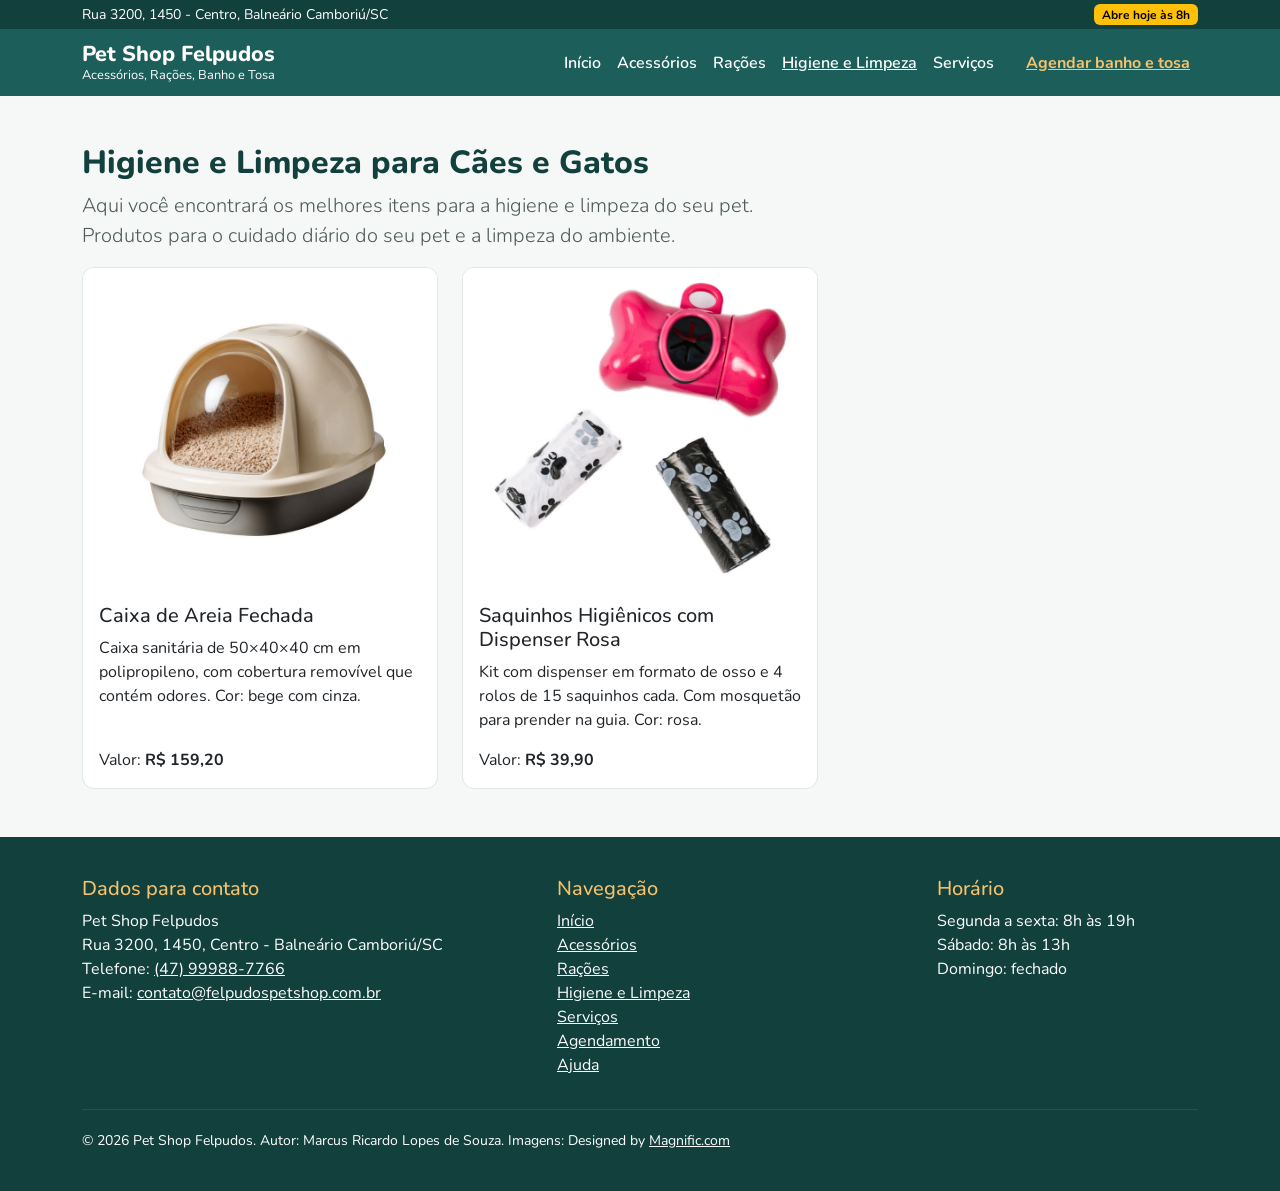
<file: higiene.html>
<!DOCTYPE html>
<html lang="pt-br">

<head>
    <meta charset="UTF-8">
    <meta name="viewport" content="width=device-width, initial-scale=1.0">
    <title>Higiene e Limpeza - Pet Shop Felpudos</title>
    
    <link rel="icon" href="assets/favicon.svg" type="image/svg+xml">
    <link rel="icon" href="assets/favicon.png" sizes="96x96">

    <!-- Utilizei a versão local do Bootstrap v5.3.8 para garantir disponibilidade -->
    <link rel="stylesheet" href="assets/vendor/bootstrap.min.css">
    
    <link rel="stylesheet" href="assets/css/estilo.css">
</head>

<body>
    <!-- Link de atalho (escondido até utilizarem o tab) -->
    <a class="visually-hidden-focusable link-atalho" href="#conteudo">Pular para o conteúdo principal</a>

    <!-- CABEÇALHO -->
    <header>

        <!-- Barra superior -->
        <div class="barra-superior">
            <div class="container d-flex flex-wrap justify-content-between align-items-center gap-2 py-1">
                <p class="mb-0 small">Rua 3200, 1450 - Centro, Balneário Camboriú/SC</p>
                <span id="situacao-loja" class="badge text-bg-secondary">Segunda a sexta, 8h às 19h</span>
            </div>
        </div>

        <!-- Menu de navegação: componente navbar do Bootstrap -->
        <nav class="navbar navbar-expand-lg navbar-felpudos" data-bs-theme="dark" aria-label="Menu principal">
            <div class="container">

                <h1 class="navbar-brand marca">
                    <a class="marca-nome" href="index.html">Pet Shop Felpudos</a>
                    <span class="marca-slogan">Acessórios, Rações, Banho e Tosa</span>
                </h1>

                <!-- Botão sanfona, exibido apenas em telas pequenas -->
                <button class="navbar-toggler" type="button"
                        data-bs-toggle="collapse" data-bs-target="#menuPrincipal"
                        aria-controls="menuPrincipal" aria-expanded="false"
                        aria-label="Abrir e fechar o menu de navegação">
                    <span class="navbar-toggler-icon"></span>
                </button>

                <div class="collapse navbar-collapse" id="menuPrincipal">
                    <ul class="navbar-nav ms-auto align-items-lg-center">
                        <!-- aria-current="page" marca a página atual para leitores de tela -->
                        <li class="nav-item"><a class="nav-link" href="index.html">Início</a></li>
                        <li class="nav-item"><a class="nav-link" href="acessorios.html">Acessórios</a></li>
                        <li class="nav-item"><a class="nav-link" href="racoes.html">Rações</a></li>
                        <li class="nav-item"><a class="nav-link active" href="higiene.html" aria-current="page">Higiene e Limpeza</a></li>
                        <li class="nav-item"><a class="nav-link" href="servicos.html">Serviços</a></li>
                        <!-- Chamada principal. Continua sendo um link (leva para outra página) -->
                        <li class="nav-item ms-lg-3">
                            <a class="nav-link link-destaque" href="agendamento.html">Agendar banho e tosa</a>
                        </li>
                    </ul>
                </div>

            </div>
        </nav>

    </header>

    <!-- CONTEÚDO PRINCIPAL -->
    <main id="conteudo">

        <section class="container secao">
            <h2>Higiene e Limpeza para Cães e Gatos</h2>
            <p class="lead">
                Aqui você encontrará os melhores itens para a higiene e limpeza do seu pet.
                <br>
                Produtos para o cuidado diário do seu pet e a limpeza do ambiente.
            </p>

            <!-- Dois produtos: uma coluna no celular, duas a partir do tablet -->
            <div class="row g-4">

                <div class="col-12 col-sm-6 col-lg-4">
                    <article class="card h-100">
                        <img src="assets/images/higiene/caixa-de-areia-fechada.jpg" class="card-img-top" alt="Caixa de areia fechada bege com cobertura removível e areia sanitária" width="800" height="800">
                        <div class="card-body d-flex flex-column">
                            <h3 class="card-title h5">Caixa de Areia Fechada</h3>
                            <p class="card-text">Caixa sanitária de 50×40×40 cm em polipropileno, com cobertura removível que contém odores. Cor: bege com cinza.</p>
                            <p class="mb-0 mt-auto">Valor: <strong>R$ 159,20</strong></p>
                        </div>
                    </article>
                </div>

                <div class="col-12 col-sm-6 col-lg-4">
                    <article class="card h-100">
                        <img src="assets/images/higiene/saquinhos-higienicos-com-dispenser.jpg" class="card-img-top" alt="Dispenser rosa em formato de osso ao lado de dois rolos de saquinhos com estampa de patinhas" width="800" height="800">
                        <div class="card-body d-flex flex-column">
                            <h3 class="card-title h5">Saquinhos Higiênicos com Dispenser Rosa</h3>
                            <p class="card-text">Kit com dispenser em formato de osso e 4 rolos de 15 saquinhos cada. Com mosquetão para prender na guia. Cor: rosa.</p>
                            <p class="mb-0 mt-auto">Valor: <strong>R$ 39,90</strong></p>
                        </div>
                    </article>
                </div>

            </div>

        </section>

    </main>

    <footer class="rodape">
        <div class="container">
            <div class="row g-4">

                <div class="col-12 col-md-5">
                    <h2 class="h5">Dados para contato</h2>
                    <address class="mb-0">
                        Pet Shop Felpudos
                        <br>
                        Rua 3200, 1450, Centro - Balneário Camboriú/SC
                        <br>
                        Telefone: <a href="tel:+5547999887766">(47) 99988-7766</a>
                        <br>
                        E-mail: <a href="mailto:contato@felpudospetshop.com.br?subject=Contato%20pelo%20website">contato@felpudospetshop.com.br</a>
                    </address>
                </div>

                <div class="col-12 col-md-4">
                    <h2 class="h5">Navegação</h2>
                    <nav aria-label="Menu do rodapé">
                        <ul class="list-unstyled mb-0">
                            <li><a href="index.html">Início</a></li>
                            <li><a href="acessorios.html">Acessórios</a></li>
                            <li><a href="racoes.html">Rações</a></li>
                            <li><a href="higiene.html">Higiene e Limpeza</a></li>
                            <li><a href="servicos.html">Serviços</a></li>
                            <li><a href="agendamento.html">Agendamento</a></li>
                            <li><a href="ajuda.html">Ajuda</a></li>
                        </ul>
                    </nav>
                </div>

                <div class="col-12 col-md-3">
                    <h2 class="h5">Horário</h2>
                    <p class="mb-0">
                        Segunda a sexta: 8h às 19h
                        <br>
                        Sábado: 8h às 13h
                        <br>
                        Domingo: fechado
                    </p>
                </div>

            </div>

            <hr>

            <p class="mb-0 small">
                &copy; <span id="ano-atual">2026</span> Pet Shop Felpudos.
                Autor: Marcus Ricardo Lopes de Souza.
                Imagens: Designed by <a href="https://www.magnific.com">Magnific.com</a>
            </p>
        </div>
    </footer>

    <script src="assets/vendor/bootstrap.bundle.min.js"></script>
    <script src="assets/js/principal.js"></script>

</body>
</html>
</file>
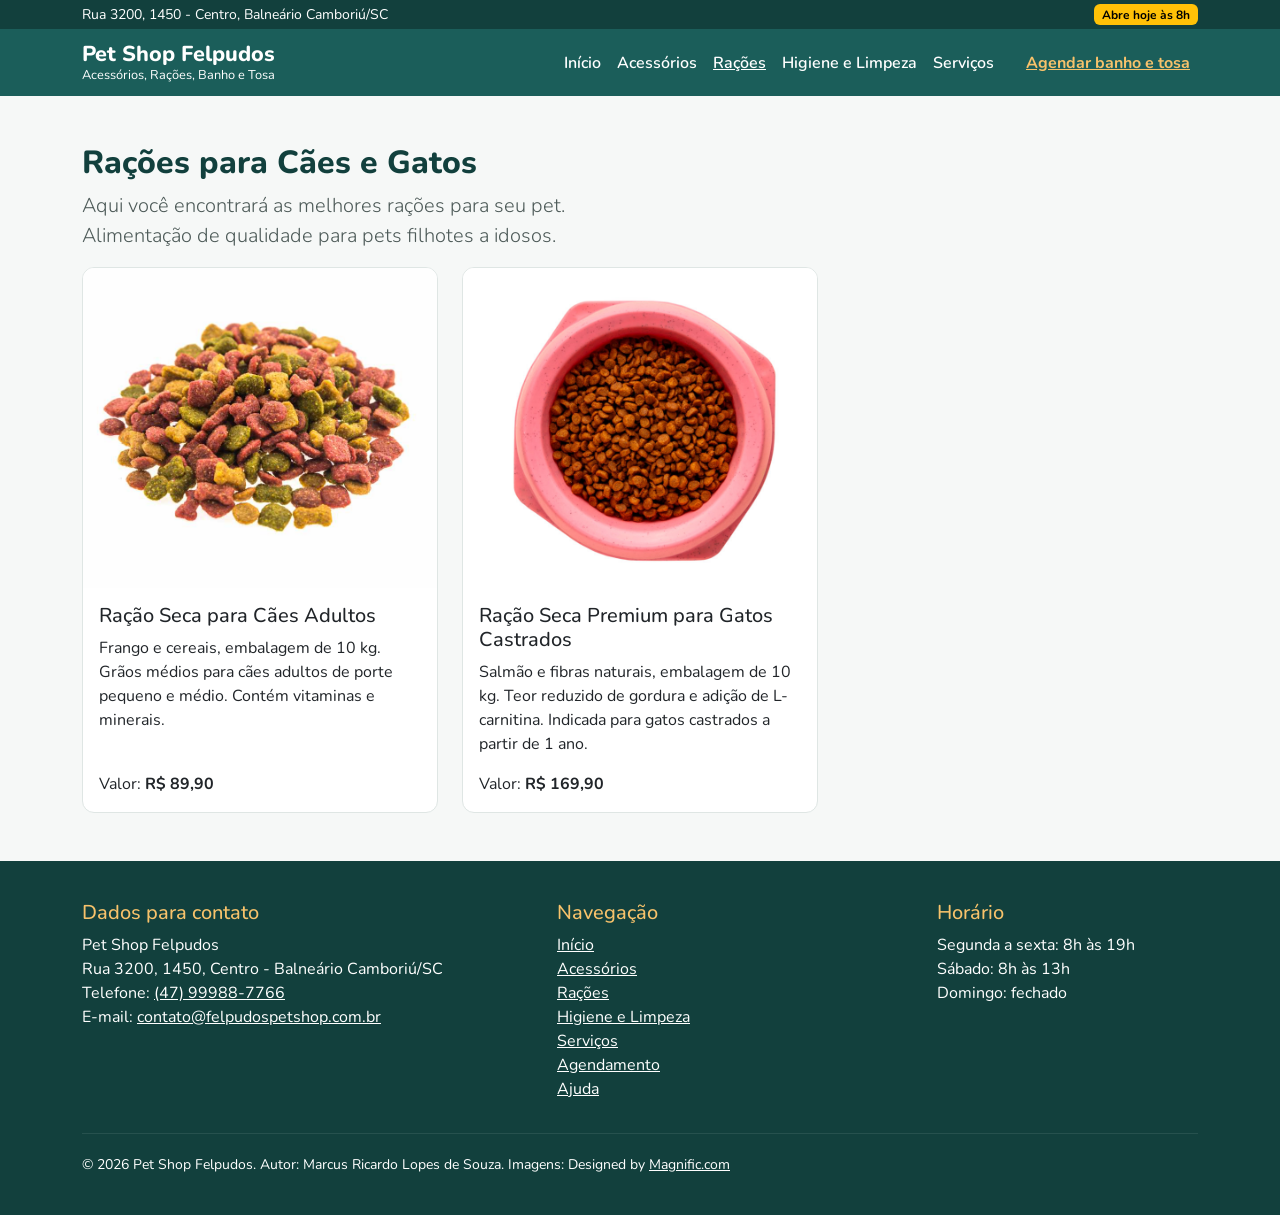
<file: racoes.html>
<!DOCTYPE html>
<html lang="pt-br">

<head>
    <meta charset="UTF-8">
    <meta name="viewport" content="width=device-width, initial-scale=1.0">
    <title>Rações - Pet Shop Felpudos</title>
    
    <link rel="icon" href="assets/favicon.svg" type="image/svg+xml">
    <link rel="icon" href="assets/favicon.png" sizes="96x96">

    <!-- Utilizei a versão local do Bootstrap v5.3.8 para garantir disponibilidade -->
    <link rel="stylesheet" href="assets/vendor/bootstrap.min.css">
    
    <link rel="stylesheet" href="assets/css/estilo.css">
</head>

<body>
    <!-- Link de atalho (escondido até utilizarem o tab) -->
    <a class="visually-hidden-focusable link-atalho" href="#conteudo">Pular para o conteúdo principal</a>

    <!-- CABEÇALHO -->
    <header>

        <!-- Barra superior -->
        <div class="barra-superior">
            <div class="container d-flex flex-wrap justify-content-between align-items-center gap-2 py-1">
                <p class="mb-0 small">Rua 3200, 1450 - Centro, Balneário Camboriú/SC</p>
                <span id="situacao-loja" class="badge text-bg-secondary">Segunda a sexta, 8h às 19h</span>
            </div>
        </div>

        <!-- Menu de navegação: componente navbar do Bootstrap -->
        <nav class="navbar navbar-expand-lg navbar-felpudos" data-bs-theme="dark" aria-label="Menu principal">
            <div class="container">

                <h1 class="navbar-brand marca">
                    <a class="marca-nome" href="index.html">Pet Shop Felpudos</a>
                    <span class="marca-slogan">Acessórios, Rações, Banho e Tosa</span>
                </h1>

                <!-- Botão sanfona, exibido apenas em telas pequenas -->
                <button class="navbar-toggler" type="button"
                        data-bs-toggle="collapse" data-bs-target="#menuPrincipal"
                        aria-controls="menuPrincipal" aria-expanded="false"
                        aria-label="Abrir e fechar o menu de navegação">
                    <span class="navbar-toggler-icon"></span>
                </button>

                <div class="collapse navbar-collapse" id="menuPrincipal">
                    <ul class="navbar-nav ms-auto align-items-lg-center">
                        <!-- aria-current="page" marca a página atual para leitores de tela -->
                        <li class="nav-item"><a class="nav-link" href="index.html">Início</a></li>
                        <li class="nav-item"><a class="nav-link" href="acessorios.html">Acessórios</a></li>
                        <li class="nav-item"><a class="nav-link active" href="racoes.html" aria-current="page">Rações</a></li>
                        <li class="nav-item"><a class="nav-link" href="higiene.html">Higiene e Limpeza</a></li>
                        <li class="nav-item"><a class="nav-link" href="servicos.html">Serviços</a></li>
                        <!-- Chamada principal. Continua sendo um link (leva para outra página) -->
                        <li class="nav-item ms-lg-3">
                            <a class="nav-link link-destaque" href="agendamento.html">Agendar banho e tosa</a>
                        </li>
                    </ul>
                </div>

            </div>
        </nav>

    </header>

    <!-- CONTEÚDO PRINCIPAL -->
    <main id="conteudo">

        <section class="container secao">
            <h2>Rações para Cães e Gatos</h2>
            <p class="lead">
                Aqui você encontrará as melhores rações para seu pet.
                <br>
                Alimentação de qualidade para pets filhotes a idosos.
            </p>

            <!-- Dois produtos: uma coluna no celular, duas a partir do tablet -->
            <div class="row g-4">

                <div class="col-12 col-sm-6 col-lg-4">
                    <article class="card h-100">
                        <img src="assets/images/racoes/racao-seca-caes-adultos.jpg" class="card-img-top" alt="Grãos de ração seca em formatos e cores variadas" width="800" height="800">
                        <div class="card-body d-flex flex-column">
                            <h3 class="card-title h5">Ração Seca para Cães Adultos</h3>
                            <p class="card-text">Frango e cereais, embalagem de 10 kg. Grãos médios para cães adultos de porte pequeno e médio. Contém vitaminas e minerais.</p>
                            <p class="mb-0 mt-auto">Valor: <strong>R$ 89,90</strong></p>
                        </div>
                    </article>
                </div>

                <div class="col-12 col-sm-6 col-lg-4">
                    <article class="card h-100">
                        <img src="assets/images/racoes/racao-seca-premium-gatos-castrados.jpg" class="card-img-top" alt="Pote rosa cheio de ração seca em grãos" width="800" height="800">
                        <div class="card-body d-flex flex-column">
                            <h3 class="card-title h5">Ração Seca Premium para Gatos Castrados</h3>
                            <p class="card-text">Salmão e fibras naturais, embalagem de 10 kg. Teor reduzido de gordura e adição de L-carnitina. Indicada para gatos castrados a partir de 1 ano.</p>
                            <p class="mb-0 mt-auto">Valor: <strong>R$ 169,90</strong></p>
                        </div>
                    </article>
                </div>

            </div>

        </section>

    </main>

    <footer class="rodape">
        <div class="container">
            <div class="row g-4">

                <div class="col-12 col-md-5">
                    <h2 class="h5">Dados para contato</h2>
                    <address class="mb-0">
                        Pet Shop Felpudos
                        <br>
                        Rua 3200, 1450, Centro - Balneário Camboriú/SC
                        <br>
                        Telefone: <a href="tel:+5547999887766">(47) 99988-7766</a>
                        <br>
                        E-mail: <a href="mailto:contato@felpudospetshop.com.br?subject=Contato%20pelo%20website">contato@felpudospetshop.com.br</a>
                    </address>
                </div>

                <div class="col-12 col-md-4">
                    <h2 class="h5">Navegação</h2>
                    <nav aria-label="Menu do rodapé">
                        <ul class="list-unstyled mb-0">
                            <li><a href="index.html">Início</a></li>
                            <li><a href="acessorios.html">Acessórios</a></li>
                            <li><a href="racoes.html">Rações</a></li>
                            <li><a href="higiene.html">Higiene e Limpeza</a></li>
                            <li><a href="servicos.html">Serviços</a></li>
                            <li><a href="agendamento.html">Agendamento</a></li>
                            <li><a href="ajuda.html">Ajuda</a></li>
                        </ul>
                    </nav>
                </div>

                <div class="col-12 col-md-3">
                    <h2 class="h5">Horário</h2>
                    <p class="mb-0">
                        Segunda a sexta: 8h às 19h
                        <br>
                        Sábado: 8h às 13h
                        <br>
                        Domingo: fechado
                    </p>
                </div>

            </div>

            <hr>

            <p class="mb-0 small">
                &copy; <span id="ano-atual">2026</span> Pet Shop Felpudos.
                Autor: Marcus Ricardo Lopes de Souza.
                Imagens: Designed by <a href="https://www.magnific.com">Magnific.com</a>
            </p>
        </div>
    </footer>

    <script src="assets/vendor/bootstrap.bundle.min.js"></script>
    <script src="assets/js/principal.js"></script>

</body>
</html>
</file>
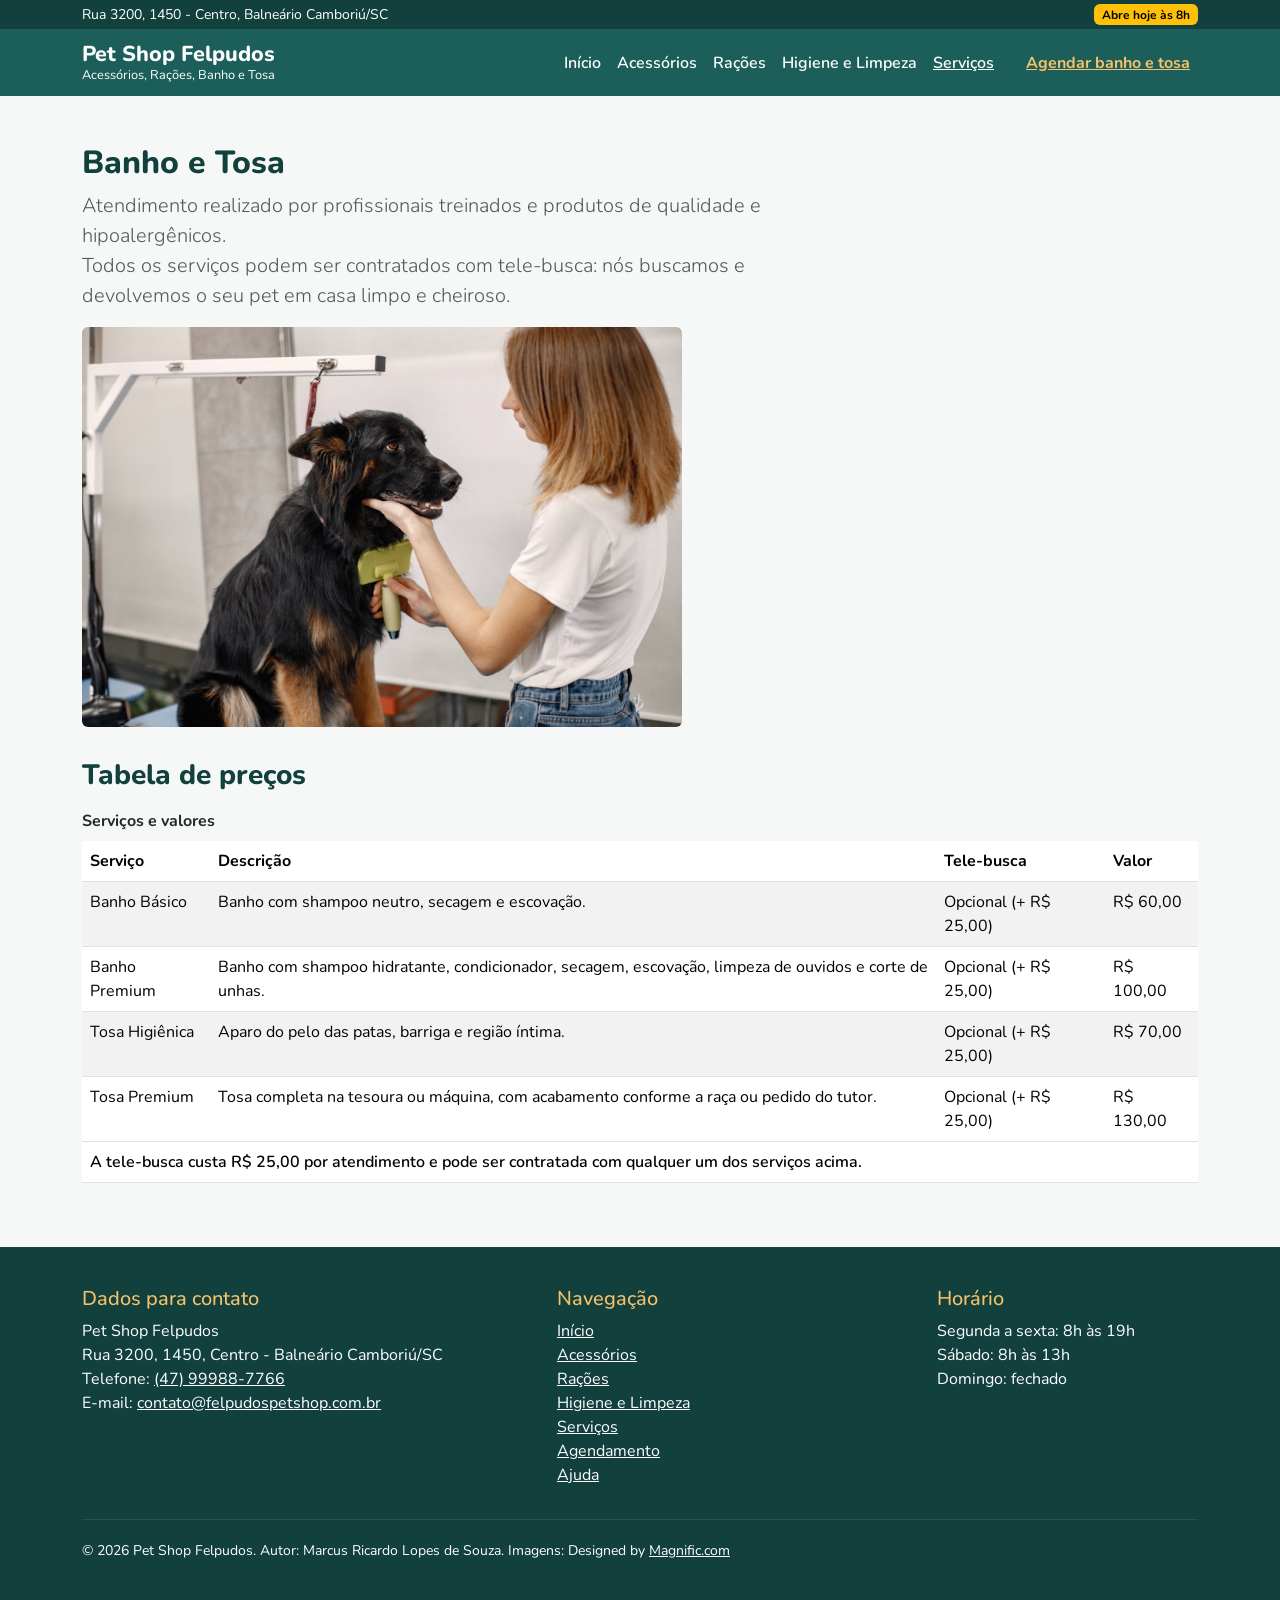
<file: servicos.html>
<!DOCTYPE html>
<html lang="pt-br">

<head>
    <meta charset="UTF-8">
    <meta name="viewport" content="width=device-width, initial-scale=1.0">
    <title>Serviços - Pet Shop Felpudos</title>
    
    <link rel="icon" href="assets/favicon.svg" type="image/svg+xml">
    <link rel="icon" href="assets/favicon.png" sizes="96x96">

    <!-- Utilizei a versão local do Bootstrap v5.3.8 para garantir disponibilidade -->
    <link rel="stylesheet" href="assets/vendor/bootstrap.min.css">
    
    <link rel="stylesheet" href="assets/css/estilo.css">
</head>

<body>
    <!-- Link de atalho (escondido até utilizarem o tab) -->
    <a class="visually-hidden-focusable link-atalho" href="#conteudo">Pular para o conteúdo principal</a>

    <!-- CABEÇALHO -->
    <header>

        <!-- Barra superior -->
        <div class="barra-superior">
            <div class="container d-flex flex-wrap justify-content-between align-items-center gap-2 py-1">
                <p class="mb-0 small">Rua 3200, 1450 - Centro, Balneário Camboriú/SC</p>
                <span id="situacao-loja" class="badge text-bg-secondary">Segunda a sexta, 8h às 19h</span>
            </div>
        </div>

        <!-- Menu de navegação: componente navbar do Bootstrap -->
        <nav class="navbar navbar-expand-lg navbar-felpudos" data-bs-theme="dark" aria-label="Menu principal">
            <div class="container">

                <h1 class="navbar-brand marca">
                    <a class="marca-nome" href="index.html">Pet Shop Felpudos</a>
                    <span class="marca-slogan">Acessórios, Rações, Banho e Tosa</span>
                </h1>

                <!-- Botão sanfona, exibido apenas em telas pequenas -->
                <button class="navbar-toggler" type="button"
                        data-bs-toggle="collapse" data-bs-target="#menuPrincipal"
                        aria-controls="menuPrincipal" aria-expanded="false"
                        aria-label="Abrir e fechar o menu de navegação">
                    <span class="navbar-toggler-icon"></span>
                </button>

                <div class="collapse navbar-collapse" id="menuPrincipal">
                    <ul class="navbar-nav ms-auto align-items-lg-center">
                        <!-- aria-current="page" marca a página atual para leitores de tela -->
                        <li class="nav-item"><a class="nav-link" href="index.html">Início</a></li>
                        <li class="nav-item"><a class="nav-link" href="acessorios.html">Acessórios</a></li>
                        <li class="nav-item"><a class="nav-link" href="racoes.html">Rações</a></li>
                        <li class="nav-item"><a class="nav-link" href="higiene.html">Higiene e Limpeza</a></li>
                        <li class="nav-item"><a class="nav-link active" href="servicos.html" aria-current="page">Serviços</a></li>
                        <!-- Chamada principal. Continua sendo um link (leva para outra página) -->
                        <li class="nav-item ms-lg-3">
                            <a class="nav-link link-destaque" href="agendamento.html">Agendar banho e tosa</a>
                        </li>
                    </ul>
                </div>

            </div>
        </nav>

    </header>

    <!-- CONTEÚDO PRINCIPAL -->
    <main id="conteudo">

        <section class="container secao">
            <h2>Banho e Tosa</h2>
            <p class="lead">
                Atendimento realizado por profissionais treinados e produtos de qualidade e hipoalergênicos.
                <br>
                Todos os serviços podem ser contratados com tele-busca: nós buscamos e devolvemos o seu pet em casa limpo e cheiroso.
            </p>

            <figure class="figura-servicos">
                <img src="assets/images/servicos/banho-e-tosa.jpg" class="rounded" alt="Cachorro preto de grande porte sendo escovado por profissional de pet shop" width="800" height="534">
            </figure>

            <h3>Tabela de preços</h3>

            <!-- O table-responsive faz a tabela rolar sozinha no celular, sem empurrar a página -->
            <div class="table-responsive">
                <table class="table table-striped tabela-servicos">
                    <caption>Serviços e valores</caption>
                    <thead>
                        <tr>
                            <th>Serviço</th>
                            <th>Descrição</th>
                            <th>Tele-busca</th>
                            <th>Valor</th>
                        </tr>
                    </thead>
                    <tbody>
                        <tr>
                            <td>Banho Básico</td>
                            <td>Banho com shampoo neutro, secagem e escovação.</td>
                            <td>Opcional (+ R$ 25,00)</td>
                            <td>R$ 60,00</td>
                        </tr>
                        <tr>
                            <td>Banho Premium</td>
                            <td>Banho com shampoo hidratante, condicionador, secagem, escovação, limpeza de ouvidos e corte de unhas.</td>
                            <td>Opcional (+ R$ 25,00)</td>
                            <td>R$ 100,00</td>
                        </tr>
                        <tr>
                            <td>Tosa Higiênica</td>
                            <td>Aparo do pelo das patas, barriga e região íntima.</td>
                            <td>Opcional (+ R$ 25,00)</td>
                            <td>R$ 70,00</td>
                        </tr>
                        <tr>
                            <td>Tosa Premium</td>
                            <td>Tosa completa na tesoura ou máquina, com acabamento conforme a raça ou pedido do tutor.</td>
                            <td>Opcional (+ R$ 25,00)</td>
                            <td>R$ 130,00</td>
                        </tr>
                    </tbody>
                    <tfoot>
                        <tr>
                            <td colspan="4">A tele-busca custa R$ 25,00 por atendimento e pode ser contratada com qualquer um dos serviços acima.</td>
                        </tr>
                    </tfoot>
                </table>
            </div>

        </section>

    </main>

    <footer class="rodape">
        <div class="container">
            <div class="row g-4">

                <div class="col-12 col-md-5">
                    <h2 class="h5">Dados para contato</h2>
                    <address class="mb-0">
                        Pet Shop Felpudos
                        <br>
                        Rua 3200, 1450, Centro - Balneário Camboriú/SC
                        <br>
                        Telefone: <a href="tel:+5547999887766">(47) 99988-7766</a>
                        <br>
                        E-mail: <a href="mailto:contato@felpudospetshop.com.br?subject=Contato%20pelo%20website">contato@felpudospetshop.com.br</a>
                    </address>
                </div>

                <div class="col-12 col-md-4">
                    <h2 class="h5">Navegação</h2>
                    <nav aria-label="Menu do rodapé">
                        <ul class="list-unstyled mb-0">
                            <li><a href="index.html">Início</a></li>
                            <li><a href="acessorios.html">Acessórios</a></li>
                            <li><a href="racoes.html">Rações</a></li>
                            <li><a href="higiene.html">Higiene e Limpeza</a></li>
                            <li><a href="servicos.html">Serviços</a></li>
                            <li><a href="agendamento.html">Agendamento</a></li>
                            <li><a href="ajuda.html">Ajuda</a></li>
                        </ul>
                    </nav>
                </div>

                <div class="col-12 col-md-3">
                    <h2 class="h5">Horário</h2>
                    <p class="mb-0">
                        Segunda a sexta: 8h às 19h
                        <br>
                        Sábado: 8h às 13h
                        <br>
                        Domingo: fechado
                    </p>
                </div>

            </div>

            <hr>

            <p class="mb-0 small">
                &copy; <span id="ano-atual">2026</span> Pet Shop Felpudos.
                Autor: Marcus Ricardo Lopes de Souza.
                Imagens: Designed by <a href="https://www.magnific.com">Magnific.com</a>
            </p>
        </div>
    </footer>

    <script src="assets/vendor/bootstrap.bundle.min.js"></script>
    <script src="assets/js/principal.js"></script>

</body>
</html>
</file>
<file: assets/css/estilo.css>
/* TIPOGRAFIA */
@font-face {
    font-family: "Nunito";
    /* Criei um subset da versão variável da fonte e exportei em woff2 para aliviar o peso. Usei arquivo local para garantir disponibilidade. */
    src: url("../fonts/Nunito-VariableFont_wght-subset.woff2") format("woff2");
    font-weight: 100 900;
    font-style: normal;
    font-display: swap;
}

/* VARIÁVEIS DE CORES E MEDIDAS */
:root {
    --felpudos-primaria: #1b5e5a;
    --felpudos-primaria-escura: #12403d;
    --felpudos-destaque: #f2a03d;
    --felpudos-destaque-escura: #d8862a;
    --felpudos-destaque-clara: #f7c26b;
    --felpudos-fundo: #f6f8f7;
    --felpudos-superficie: #ffffff;
    --felpudos-texto: #1f2a28;
    --felpudos-texto-suave: #4d5a58;
    --felpudos-borda: #dfe6e4;
    --felpudos-raio: 12px;
}

/* BASE */
body {
    font-family: "Nunito", Arial, Helvetica, sans-serif;
    background-color: var(--felpudos-fundo);
    color: var(--felpudos-texto);
}

h1,
h2,
h3 {
    font-weight: 800;
    color: var(--felpudos-primaria-escura);
}

main h2 {
    font-size: 2rem;
}

main h3 {
    margin-top: 2rem;
}

/* Links dentro do conteúdo, para não herdar o azul padrão do Bootstrap */
main a {
    color: var(--felpudos-primaria);
}

main a:hover {
    color: var(--felpudos-primaria-escura);
}

/* Impede que as imagens do conteúdo estourem a largura do container */
main img {
    max-width: 100%;
    height: auto;
}

/* Limita a largura do texto corrido para facilitar a leitura */
.lead {
    max-width: 720px;
    color: var(--felpudos-texto-suave);
}

.secao {
    padding-top: 3rem;
    padding-bottom: 3rem;
}

/* CARDS DE PRODUTOS */
.card {
    background-color: var(--felpudos-superficie);
    border: 1px solid var(--felpudos-borda);
    border-radius: var(--felpudos-raio);
    /* Recorta a imagem nos cantos arredondados do cartão */
    overflow: hidden;
}

/* Anula a margem de main h3 que existe para os títulos de seção */
.card-title {
    margin-top: 0;
}

/* Iguala a altura das fotos, recortando as que têm proporção diferente */
.card-img-top {
    height: 320px;
    object-fit: cover;
}

/* TABELA DE SERVIÇOS */
.tabela-servicos thead {
    background-color: var(--felpudos-primaria);
    color: #ffffff;
}

.tabela-servicos tfoot {
    background-color: var(--felpudos-fundo);
    font-weight: 600;
}

/* O caption padrão fica embaixo da tabela e em cinza claro */
.tabela-servicos caption {
    caption-side: top;
    color: var(--felpudos-texto);
    font-weight: bold;
}

/* Limita a imagem do serviço para não dominar a página no desktop */
.figura-servicos img {
    max-width: 600px;
}

/* FORMULÁRIO DE AGENDAMENTO */
.formulario-agendamento fieldset {
    margin-bottom: 1.5rem;
    padding: 1.5rem;
    background-color: var(--felpudos-superficie);
    border: 1px solid var(--felpudos-borda);
    border-radius: var(--felpudos-raio);
}

/* O Bootstrap deixa a legend em bloco de largura total, o que atrapalha dentro da moldura */
.formulario-agendamento legend {
    float: none;
    width: auto;
    margin-bottom: 1rem;
    font-size: 1.25rem;
    font-weight: 800;
    color: var(--felpudos-primaria-escura);
}

/* Grupos de opções são fieldsets aninhados e não repetem a moldura do de fora */
.formulario-agendamento .grupo-opcoes {
    margin-bottom: 0;
    padding: 0 0 0 0.5rem;
    background-color: transparent;
    border: 0;
}

.formulario-agendamento .grupo-opcoes legend {
    margin-bottom: 0.5rem;
    font-size: 1rem;
    color: var(--felpudos-texto);
}

.formulario-agendamento .form-label,
.formulario-agendamento .grupo-opcoes legend {
    font-weight: bold;
}

.formulario-agendamento .grupo-opcoes .form-check {
    margin-top: 0.5rem;
}

.botao-enviar {
    background-color: var(--felpudos-destaque);
    border: 1px solid var(--felpudos-destaque-escura);
    color: var(--felpudos-texto);
    font-weight: bold;
}

.botao-enviar:hover {
    background-color: var(--felpudos-destaque-escura);
    color: var(--felpudos-texto);
}

/* O progress nativo precisa de pseudo-elementos com prefixo para receber cor */
.formulario-agendamento progress {
    display: block;
    width: 100%;
    height: 12px;
    margin-bottom: 0.25rem;
}

.formulario-agendamento progress::-webkit-progress-bar {
    background-color: var(--felpudos-borda);
    border-radius: var(--felpudos-raio);
}

.formulario-agendamento progress::-webkit-progress-value {
    background-color: var(--felpudos-primaria);
    border-radius: var(--felpudos-raio);
}

.formulario-agendamento progress::-moz-progress-bar {
    background-color: var(--felpudos-primaria);
    border-radius: var(--felpudos-raio);
}

.formulario-agendamento .valor-total {
    display: block;
    font-size: 1.5rem;
    font-weight: 800;
    color: var(--felpudos-primaria-escura);
}

/* CARROSSEL */
.imagem-carrossel {
    height: 450px;
    object-fit: cover;
}

/* Faixa verde escura atrás da legenda */
.carousel-caption {
    right: 5%;
    bottom: 3rem;
    left: 5%;
    padding: 0.75rem 1rem;
    background-color: rgba(18, 64, 61, 0.85);
    border-radius: var(--felpudos-raio);
}

/* Sombra escura e opacidade maior para as setas */
.carousel-control-prev,
.carousel-control-next {
    opacity: 0.7;
}

.carousel-control-prev-icon,
.carousel-control-next-icon {
    filter: drop-shadow(0 0 3px rgba(0, 0, 0, 0.9));
}

/* Mesma ideia nos indicadores de posição */
.carousel-indicators [data-bs-target] {
    height: 6px;
    opacity: 0.5;
    filter: drop-shadow(0 0 3px rgba(0, 0, 0, 0.9));
}

.carousel-indicators .active {
    opacity: 1;
    background-color: var(--felpudos-destaque);
}

/* A legenda vira o link do slide. Fica branca porque a faixa verde é escura */
.link-carrossel {
    color: #ffffff;
    font-weight: bold;
    text-decoration: underline;
}

.link-carrossel:hover {
    color: var(--felpudos-destaque-clara);
}

/* Respeita quem pediu menos movimento nas configurações do sistema */
@media (prefers-reduced-motion: reduce) {
    .carousel-item {
        transition: none;
    }
}

/* ACESSIBILIDADE */

/* Link de atalho: aparece sobre o cabeçalho quando recebe foco */
.link-atalho:focus {
    position: absolute;
    z-index: 1080;
    top: 0.5rem;
    left: 0.5rem;
    padding: 0.75rem 1rem;
    background-color: var(--felpudos-superficie);
    color: var(--felpudos-primaria-escura);
    border-radius: var(--felpudos-raio);
    font-weight: bold;
}

/* Marca visível de foco para quem navega pelo teclado. */
a:focus,
button:focus,
input:focus,
select:focus,
textarea:focus,
a:focus-visible,
button:focus-visible,
input:focus-visible,
select:focus-visible,
textarea:focus-visible {
    outline: 3px solid var(--felpudos-primaria-escura);
    outline-offset: 2px;
}

/* Sobre os fundos verdes escuros a marca escura não apareceria. Trocado pela versão clara do laranja. */
.navbar-felpudos a:focus,
.navbar-felpudos button:focus,
.rodape a:focus,
.navbar-felpudos a:focus-visible,
.navbar-felpudos button:focus-visible,
.rodape a:focus-visible {
    outline-color: var(--felpudos-destaque-clara);
}

/* CABEÇALHO */
.barra-superior {
    background-color: var(--felpudos-primaria-escura);
    color: #ffffff;
}

.navbar-felpudos {
    background-color: var(--felpudos-primaria);
}

.navbar-felpudos .marca {
    margin-bottom: 0;
    font-size: 1rem;
    line-height: 1.2;
}

.marca-nome {
    display: block;
    font-size: 1.35rem;
    font-weight: 800;
    color: #ffffff;
    text-decoration: none;
}

.marca-nome:hover {
    color: var(--felpudos-destaque-clara);
}

.marca-slogan {
    display: block;
    font-size: 0.8rem;
    font-weight: normal;
    color: #ffffff;
}

.navbar-felpudos .nav-link {
    color: #ffffff;
    font-weight: 600;
}

.navbar-felpudos .nav-link.active {
    color: #ffffff;
    text-decoration: underline;
}

.navbar-felpudos .nav-link:hover {
    color: var(--felpudos-destaque-clara);
}

/* LINKS DE AÇÃO */
.navbar-felpudos .nav-link.link-destaque {
    color: var(--felpudos-destaque-clara);
    font-weight: bold;
    text-decoration: underline;
}

.navbar-felpudos .nav-link.link-destaque:hover {
    color: #ffffff;
}

/* RODAPÉ */
.rodape {
    padding-top: 2.5rem;
    padding-bottom: 2.5rem;
    background-color: var(--felpudos-primaria-escura);
    color: #ffffff;
}

.rodape h2 {
    color: var(--felpudos-destaque-clara);
}

.rodape a {
    color: #ffffff;
}

.rodape a:hover {
    color: var(--felpudos-destaque-clara);
}

.rodape address {
    font-style: normal;
}

.rodape hr {
    margin-top: 2rem;
    margin-bottom: 1.25rem;
    border-color: rgba(255, 255, 255, 0.35);
}
</file>
